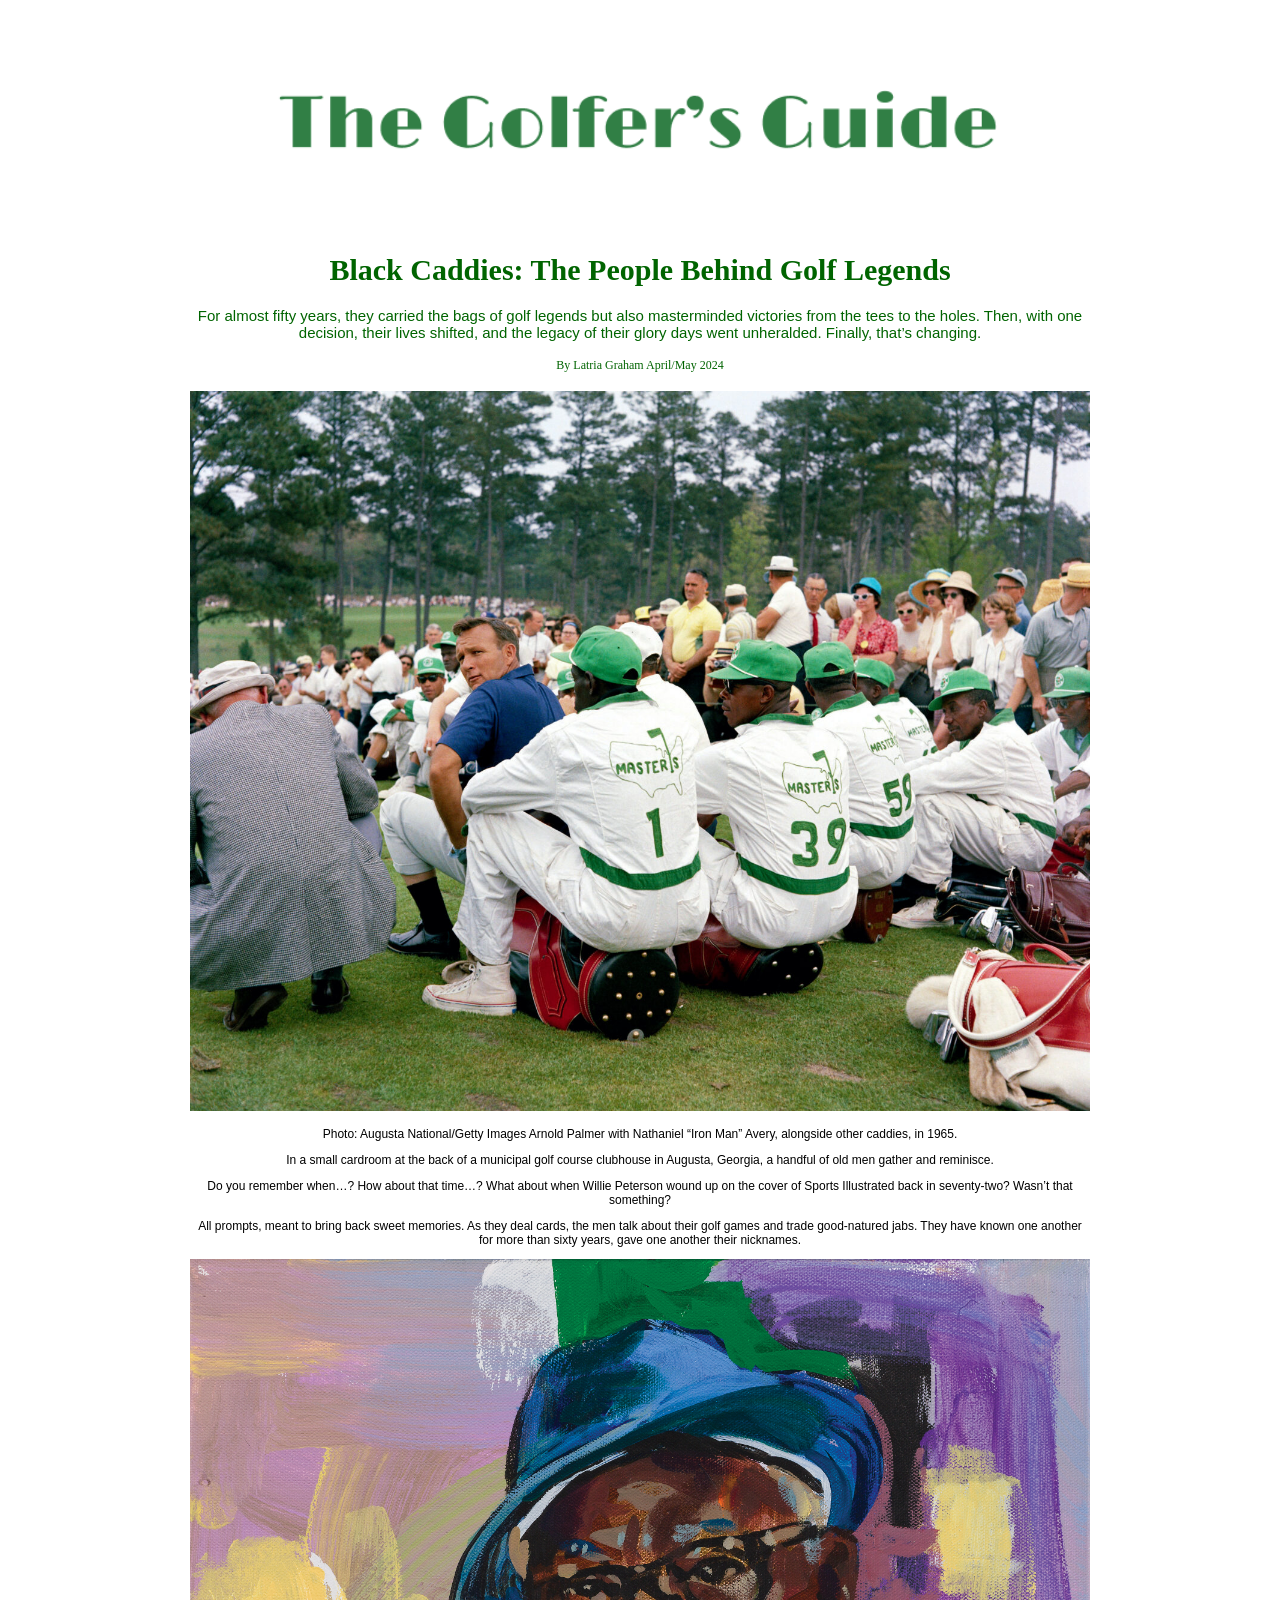
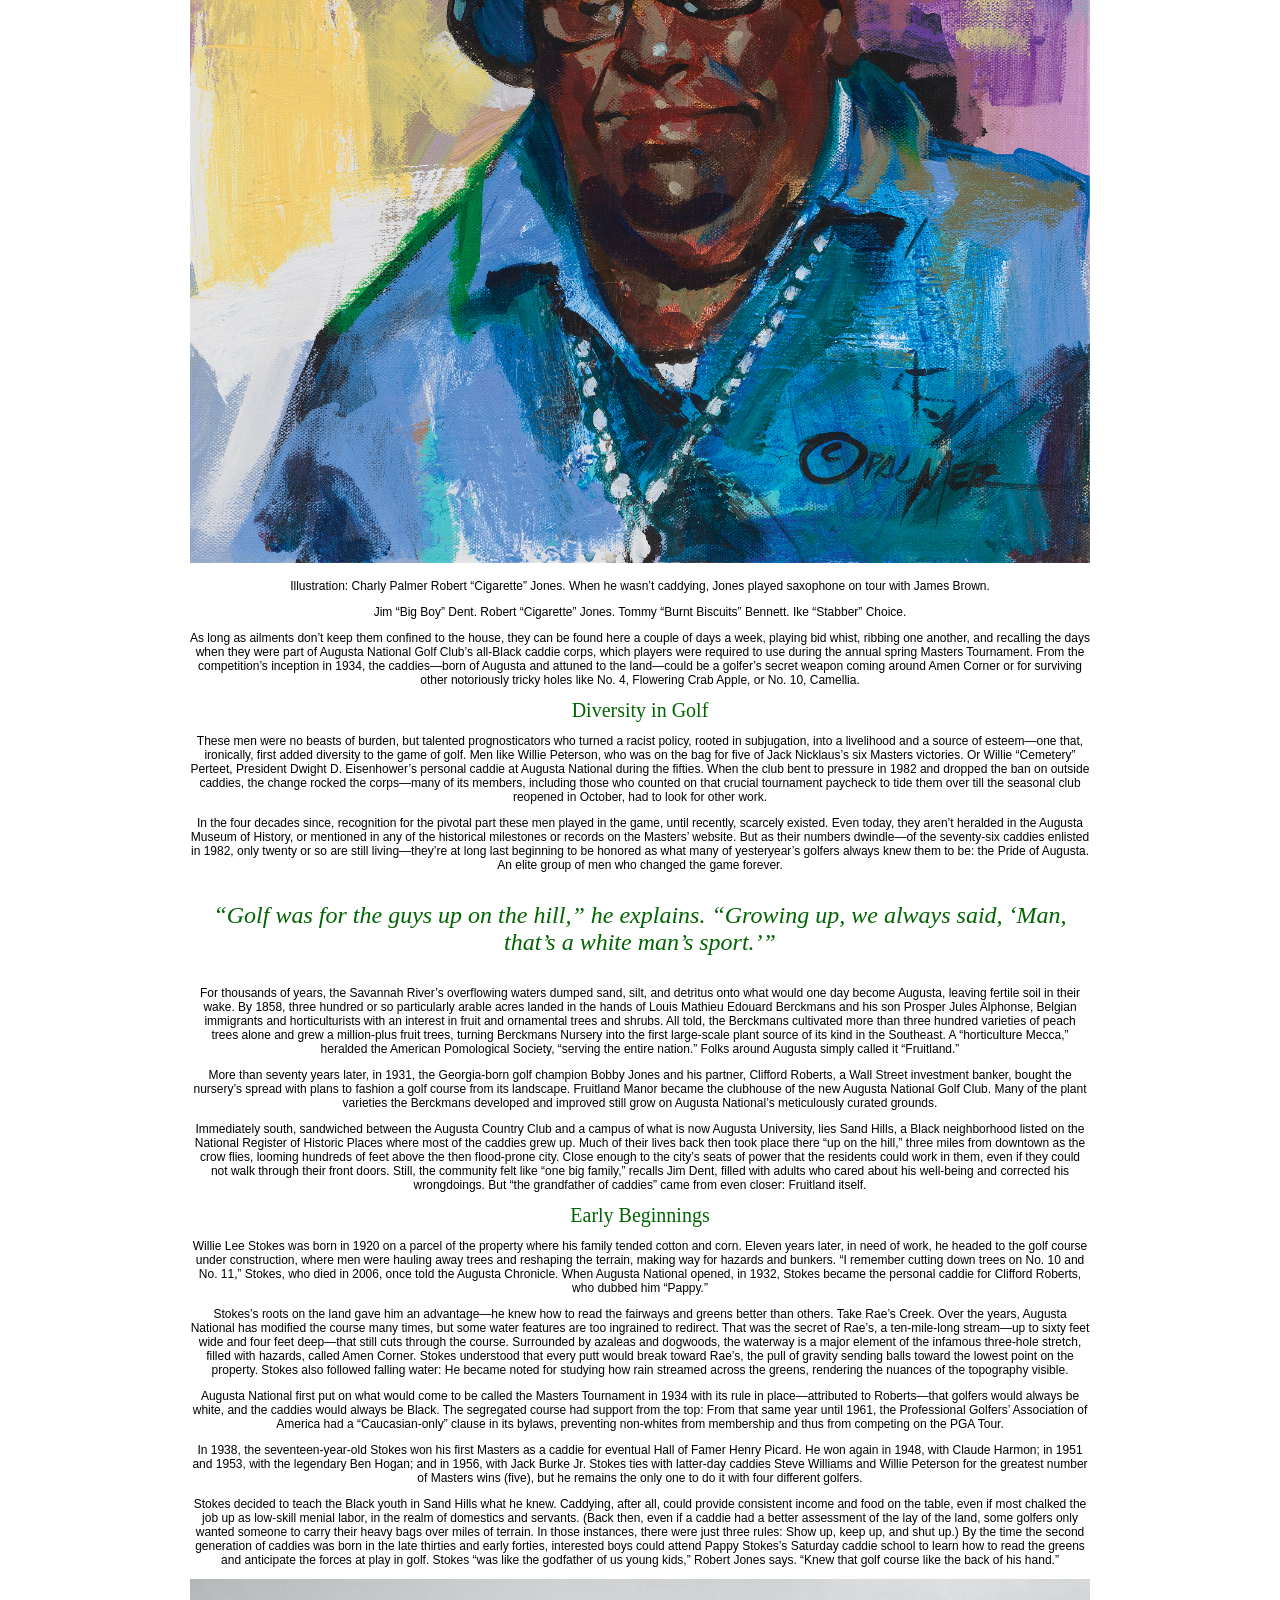
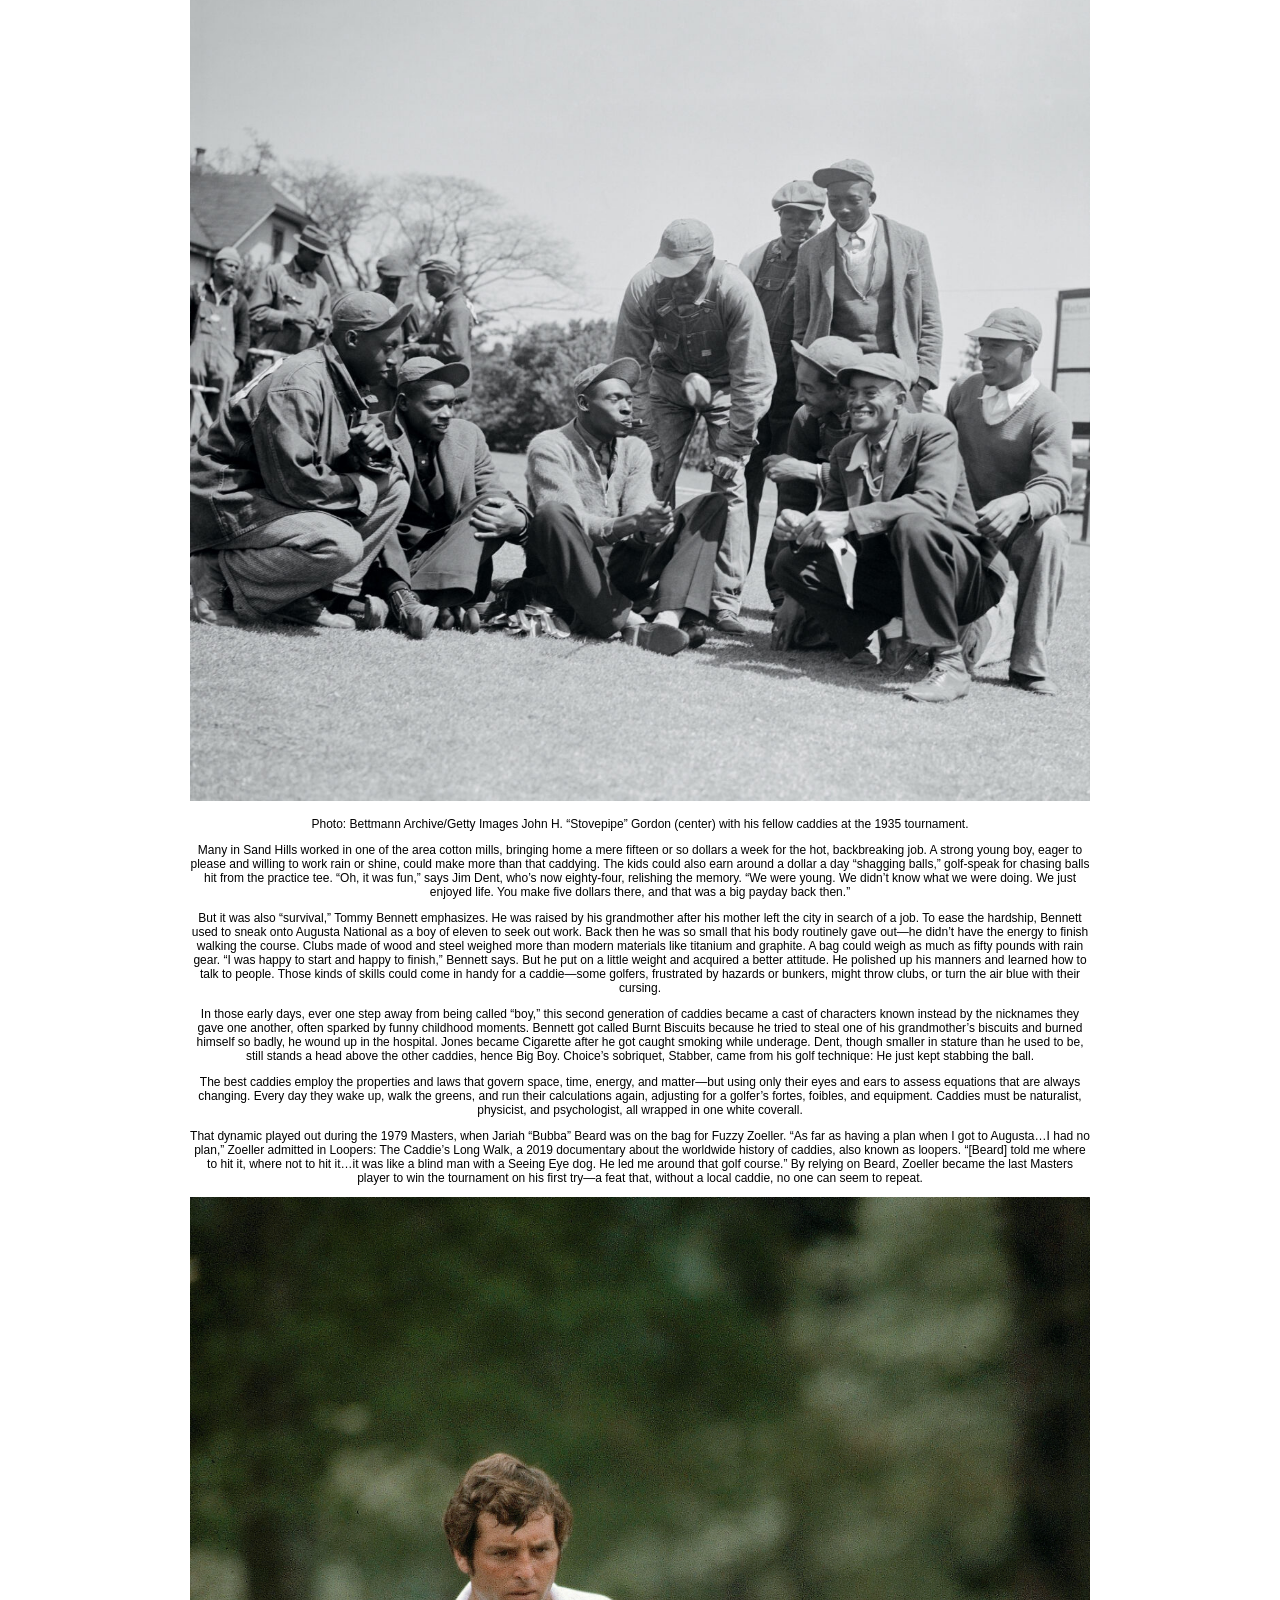
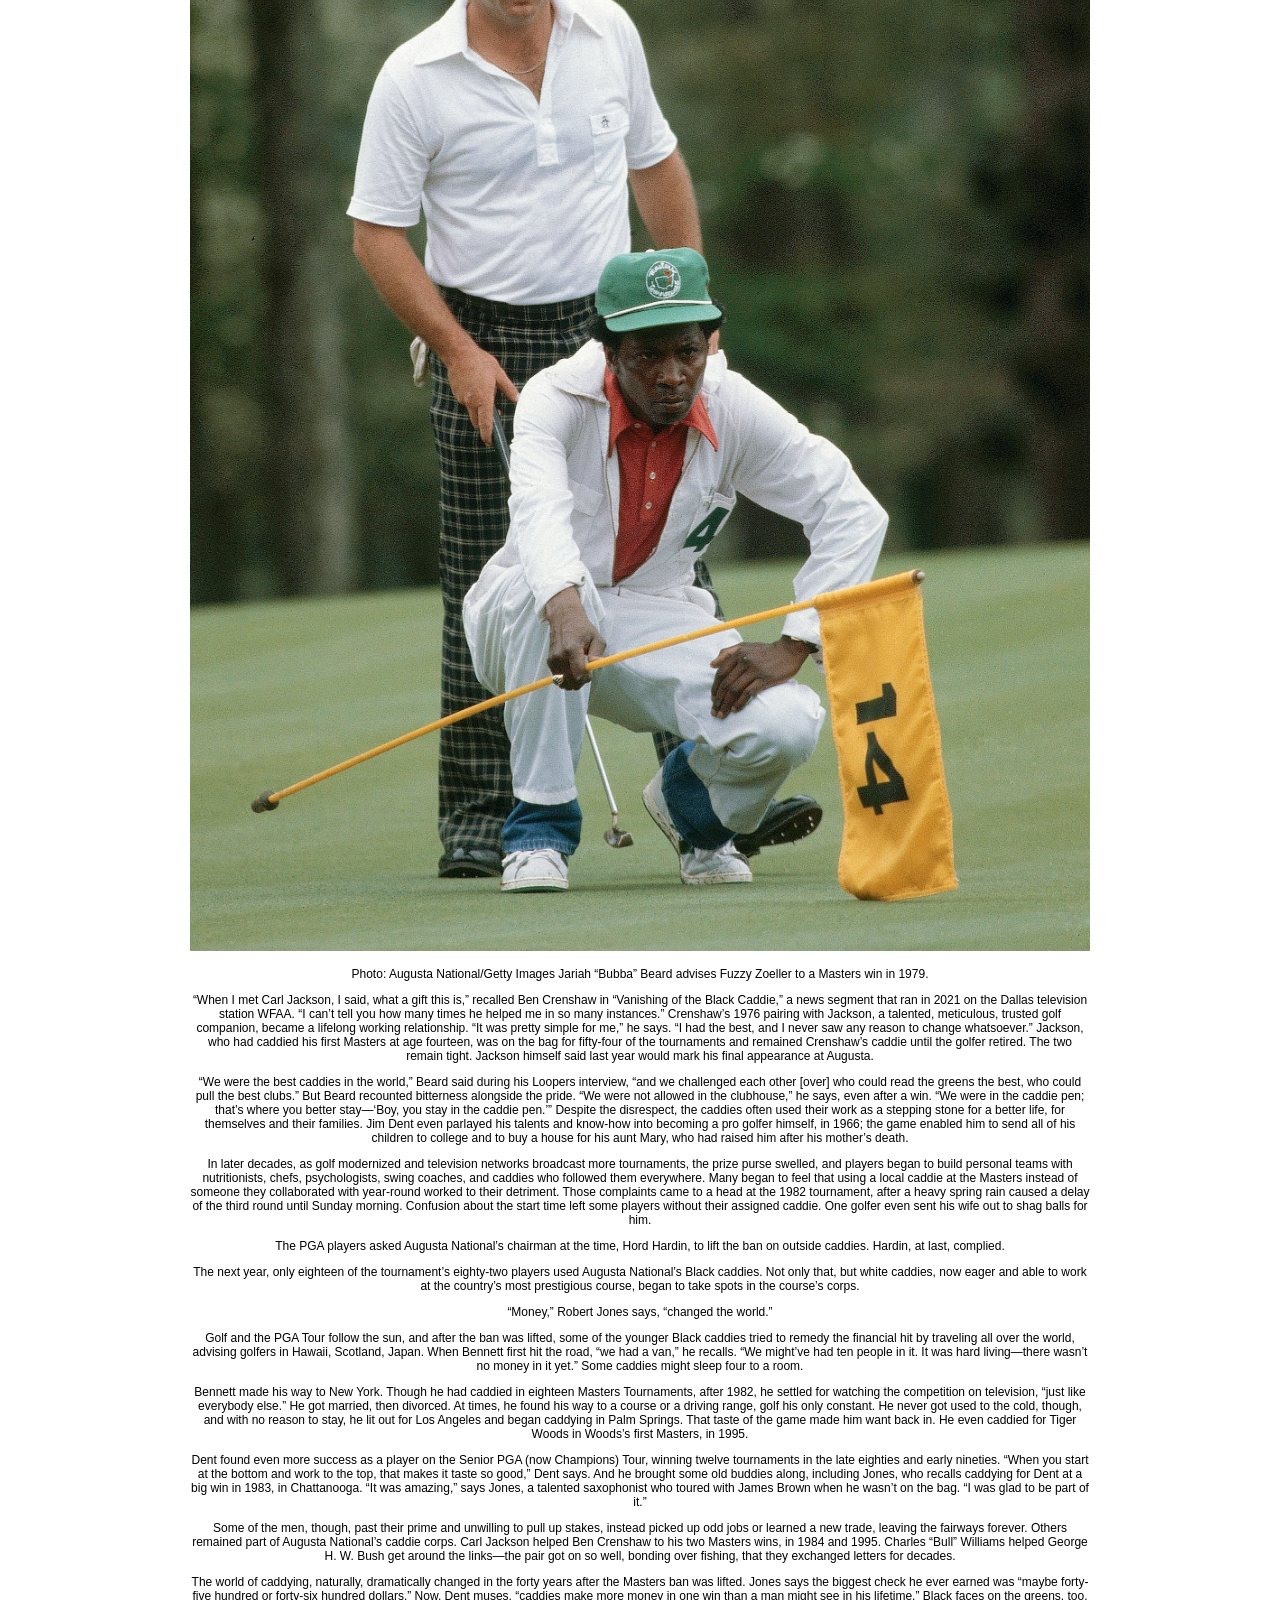
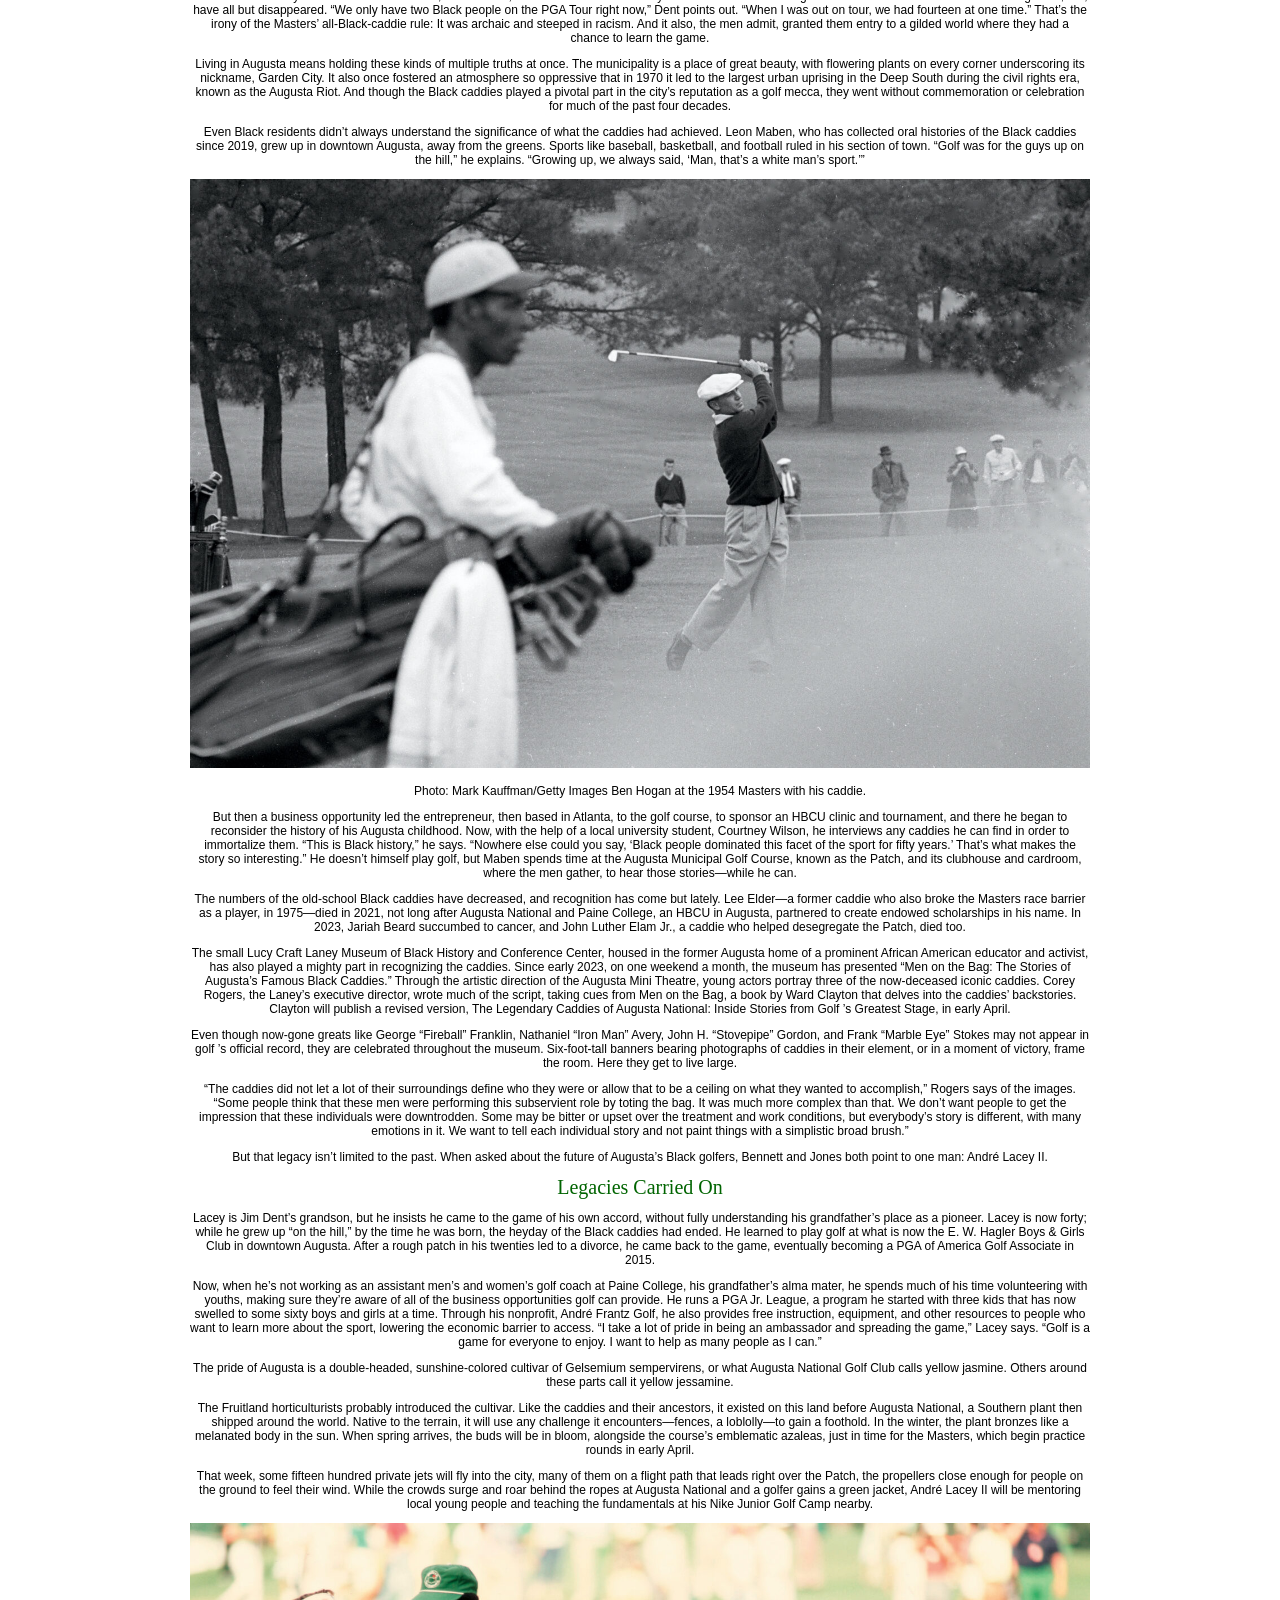
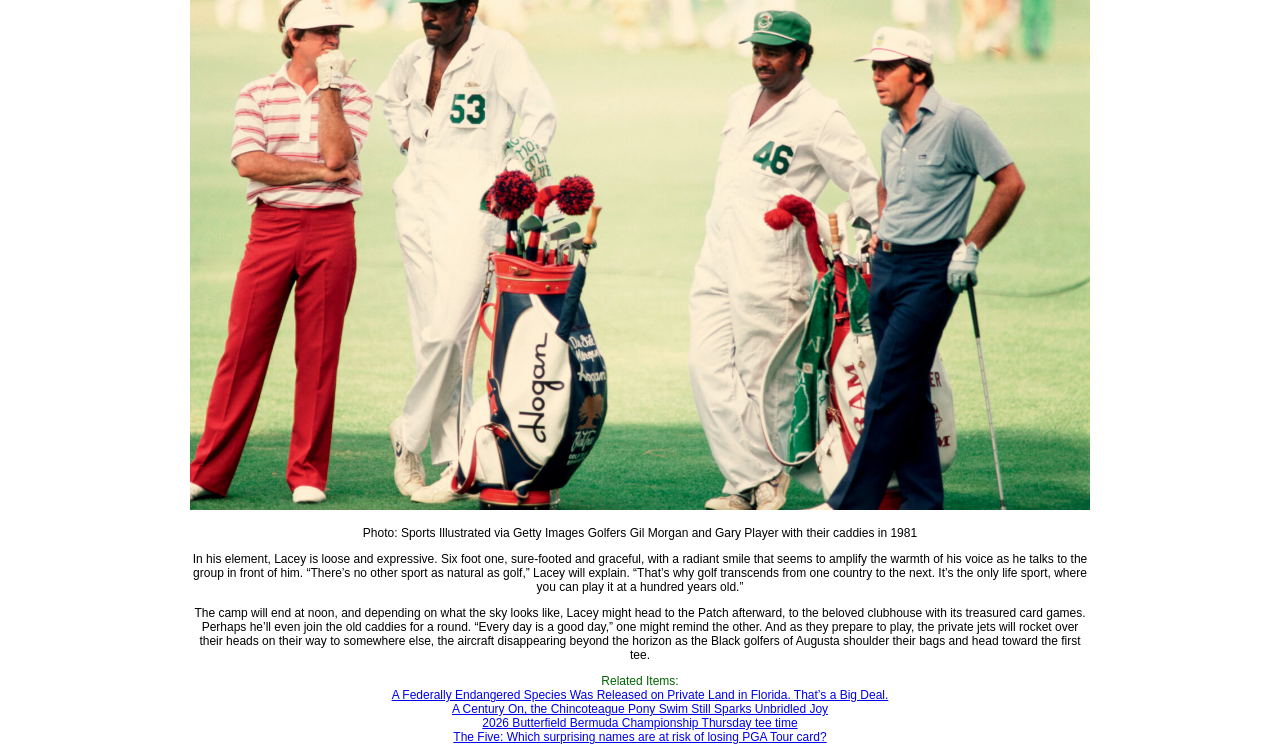
<file: midterm/index.html>
<!DOCTYPE html>
<html lang="en">
<head>
    <link rel="stylesheet" type="text/css" href="stylesheet.css">
    <title>The Golfer's Guide</title>
</head>
<body>
<div id="content">
<img src="mastheadmidterm.png" alt="mastead The Golfer's Guide dark green text"> <!--under content id so it can also be centered-->
<h1>Black Caddies: The People Behind Golf Legends</h1>

<div id="intro">
For almost fifty years, they carried the bags of golf legends but also masterminded victories from the tees to the holes. Then, with one decision, their lives shifted, and the legacy of their glory days went unheralded. Finally, that’s changing.<br><br>
</div>

<div id="byline">By Latria Graham April/May 2024</div><br>

<img src="image3.jpg" alt="caddies sitting colored photo">
<p>Photo: Augusta National/Getty Images Arnold Palmer with Nathaniel “Iron Man” Avery, alongside other caddies, in 1965.</p>

<p>In a small cardroom at the back of a municipal golf course clubhouse in Augusta, Georgia, a handful of old men gather and reminisce.</p>

<p>Do you remember when…? How about that time…? What about when Willie Peterson wound up on the cover of Sports Illustrated back in seventy-two? Wasn’t that something?</p>

<p>All prompts, meant to bring back sweet memories. As they deal cards, the men talk about their golf games and trade good-natured jabs. They have known one another for more than sixty years, gave one another their nicknames.</p>

<img src="image5.jpg" alt="Robert Cigarette Jones painting">
<p>Illustration: Charly Palmer Robert “Cigarette” Jones. When he wasn’t caddying, Jones played saxophone on tour with James Brown.</p>

<p>Jim “Big Boy” Dent. Robert “Cigarette” Jones. Tommy “Burnt Biscuits” Bennett. Ike “Stabber” Choice.</p>

<p>As long as ailments don’t keep them confined to the house, they can be found here a couple of days a week, playing bid whist, ribbing one another, and recalling the days when they were part of Augusta National Golf Club’s all-Black caddie corps, which players were required to use during the annual spring Masters Tournament. From the competition’s inception in 1934, the caddies—born of Augusta and attuned to the land—could be a golfer’s secret weapon coming around Amen Corner or for surviving other notoriously tricky holes like No. 4, Flowering Crab Apple, or No. 10, Camellia.</p>

<div class="subhead">
    Diversity in Golf
</div>

<p>These men were no beasts of burden, but talented prognosticators who turned a racist policy, rooted in subjugation, into a livelihood and a source of esteem—one that, ironically, first added diversity to the game of golf. Men like Willie Peterson, who was on the bag for five of Jack Nicklaus’s six Masters victories. Or Willie “Cemetery” Perteet, President Dwight D. Eisenhower’s personal caddie at Augusta National during the fifties. When the club bent to pressure in 1982 and dropped the ban on outside caddies, the change rocked the corps—many of its members, including those who counted on that crucial tournament paycheck to tide them over till the seasonal club reopened in October, had to look for other work.</p>

<p>In the four decades since, recognition for the pivotal part these men played in the game, until recently, scarcely existed. Even today, they aren’t heralded in the Augusta Museum of History, or mentioned in any of the historical milestones or records on the Masters’ website. But as their numbers dwindle—of the seventy-six caddies enlisted in 1982, only twenty or so are still living—they’re at long last beginning to be honored as what many of yesteryear’s golfers always knew them to be: the Pride of Augusta. An elite group of men who changed the game forever.</p>

<div id="blockquote">
    “Golf was for the guys up on the hill,” he explains. “Growing up, we always said, ‘Man, that’s a white man’s sport.’”
</div>

<p>For thousands of years, the Savannah River’s overflowing waters dumped sand, silt, and detritus onto what would one day become Augusta, leaving fertile soil in their wake. By 1858, three hundred or so particularly arable acres landed in the hands of Louis Mathieu Edouard Berckmans and his son Prosper Jules Alphonse, Belgian immigrants and horticulturists with an interest in fruit and ornamental trees and shrubs. All told, the Berckmans cultivated more than three hundred varieties of peach trees alone and grew a million-plus fruit trees, turning Berckmans Nursery into the first large-scale plant source of its kind in the Southeast. A “horticulture Mecca,” heralded the American Pomological Society, “serving the entire nation.” Folks around Augusta simply called it “Fruitland.”</p>

<p>More than seventy years later, in 1931, the Georgia-born golf champion Bobby Jones and his partner, Clifford Roberts, a Wall Street investment banker, bought the nursery’s spread with plans to fashion a golf course from its landscape. Fruitland Manor became the clubhouse of the new Augusta National Golf Club. Many of the plant varieties the Berckmans developed and improved still grow on Augusta National’s meticulously curated grounds.</p>

<p>Immediately south, sandwiched between the Augusta Country Club and a campus of what is now Augusta University, lies Sand Hills, a Black neighborhood listed on the National Register of Historic Places where most of the caddies grew up. Much of their lives back then took place there “up on the hill,” three miles from downtown as the crow flies, looming hundreds of feet above the then flood-prone city. Close enough to the city’s seats of power that the residents could work in them, even if they could not walk through their front doors. Still, the community felt like “one big family,” recalls Jim Dent, filled with adults who cared about his well-being and corrected his wrongdoings. But “the grandfather of caddies” came from even closer: Fruitland itself.</p>

<div class="subhead">
    Early Beginnings
</div>

<p>Willie Lee Stokes was born in 1920 on a parcel of the property where his family tended cotton and corn. Eleven years later, in need of work, he headed to the golf course under construction, where men were hauling away trees and reshaping the terrain, making way for hazards and bunkers. “I remember cutting down trees on No. 10 and No. 11,” Stokes, who died in 2006, once told the Augusta Chronicle. When Augusta National opened, in 1932, Stokes became the personal caddie for Clifford Roberts, who dubbed him “Pappy.”</p>

<p>Stokes’s roots on the land gave him an advantage—he knew how to read the fairways and greens better than others. Take Rae’s Creek. Over the years, Augusta National has modified the course many times, but some water features are too ingrained to redirect. That was the secret of Rae’s, a ten-mile-long stream—up to sixty feet wide and four feet deep—that still cuts through the course. Surrounded by azaleas and dogwoods, the waterway is a major element of the infamous three-hole stretch, filled with hazards, called Amen Corner. Stokes understood that every putt would break toward Rae’s, the pull of gravity sending balls toward the lowest point on the property. Stokes also followed falling water: He became noted for studying how rain streamed across the greens, rendering the nuances of the topography visible.</p>

<p>Augusta National first put on what would come to be called the Masters Tournament in 1934 with its rule in place—attributed to Roberts—that golfers would always be white, and the caddies would always be Black. The segregated course had support from the top: From that same year until 1961, the Professional Golfers’ Association of America had a “Caucasian-only” clause in its bylaws, preventing non-whites from membership and thus from competing on the PGA Tour.</p>

<p>In 1938, the seventeen-year-old Stokes won his first Masters as a caddie for eventual Hall of Famer Henry Picard. He won again in 1948, with Claude Harmon; in 1951 and 1953, with the legendary Ben Hogan; and in 1956, with Jack Burke Jr. Stokes ties with latter-day caddies Steve Williams and Willie Peterson for the greatest number of Masters wins (five), but he remains the only one to do it with four different golfers.</p>

<p>Stokes decided to teach the Black youth in Sand Hills what he knew. Caddying, after all, could provide consistent income and food on the table, even if most chalked the job up as low-skill menial labor, in the realm of domestics and servants. (Back then, even if a caddie had a better assessment of the lay of the land, some golfers only wanted someone to carry their heavy bags over miles of terrain. In those instances, there were just three rules: Show up, keep up, and shut up.) By the time the second generation of caddies was born in the late thirties and early forties, interested boys could attend Pappy Stokes’s Saturday caddie school to learn how to read the greens and anticipate the forces at play in golf. Stokes “was like the godfather of us young kids,” Robert Jones says. “Knew that golf course like the back of his hand.”</p>

<img src="image1.jpg" alt="caddies smoking on the green">
<p>Photo: Bettmann Archive/Getty Images John H. “Stovepipe” Gordon (center) with his fellow caddies at the 1935 tournament.</p>

<p>Many in Sand Hills worked in one of the area cotton mills, bringing home a mere fifteen or so dollars a week for the hot, backbreaking job. A strong young boy, eager to please and willing to work rain or shine, could make more than that caddying. The kids could also earn around a dollar a day “shagging balls,” golf-speak for chasing balls hit from the practice tee. “Oh, it was fun,” says Jim Dent, who’s now eighty-four, relishing the memory. “We were young. We didn’t know what we were doing. We just enjoyed life. You make five dollars there, and that was a big payday back then.”</p>

<p>But it was also “survival,” Tommy Bennett emphasizes. He was raised by his grandmother after his mother left the city in search of a job. To ease the hardship, Bennett used to sneak onto Augusta National as a boy of eleven to seek out work. Back then he was so small that his body routinely gave out—he didn’t have the energy to finish walking the course. Clubs made of wood and steel weighed more than modern materials like titanium and graphite. A bag could weigh as much as fifty pounds with rain gear. “I was happy to start and happy to finish,” Bennett says. But he put on a little weight and acquired a better attitude. He polished up his manners and learned how to talk to people. Those kinds of skills could come in handy for a caddie—some golfers, frustrated by hazards or bunkers, might throw clubs, or turn the air blue with their cursing.</p>

<p>In those early days, ever one step away from being called “boy,” this second generation of caddies became a cast of characters known instead by the nicknames they gave one another, often sparked by funny childhood moments. Bennett got called Burnt Biscuits because he tried to steal one of his grandmother’s biscuits and burned himself so badly, he wound up in the hospital. Jones became Cigarette after he got caught smoking while underage. Dent, though smaller in stature than he used to be, still stands a head above the other caddies, hence Big Boy. Choice’s sobriquet, Stabber, came from his golf technique: He just kept stabbing the ball.</p>

<p>The best caddies employ the properties and laws that govern space, time, energy, and matter—but using only their eyes and ears to assess equations that are always changing. Every day they wake up, walk the greens, and run their calculations again, adjusting for a golfer’s fortes, foibles, and equipment. Caddies must be naturalist, physicist, and psychologist, all wrapped in one white coverall.</p>

<p>That dynamic played out during the 1979 Masters, when Jariah “Bubba” Beard was on the bag for Fuzzy Zoeller. “As far as having a plan when I got to Augusta…I had no plan,” Zoeller admitted in Loopers: The Caddie’s Long Walk, a 2019 documentary about the worldwide history of caddies, also known as loopers. “[Beard] told me where to hit it, where not to hit it…it was like a blind man with a Seeing Eye dog. He led me around that golf course.” By relying on Beard, Zoeller became the last Masters player to win the tournament on his first try—a feat that, without a local caddie, no one can seem to repeat.</p>

<img src="image10.jpg" alt="Bubba">
<p>Photo: Augusta National/Getty Images Jariah “Bubba” Beard advises Fuzzy Zoeller to a Masters win in 1979.</p>

<p>“When I met Carl Jackson, I said, what a gift this is,” recalled Ben Crenshaw in “Vanishing of the Black Caddie,” a news segment that ran in 2021 on the Dallas television station WFAA. “I can’t tell you how many times he helped me in so many instances.” Crenshaw’s 1976 pairing with Jackson, a talented, meticulous, trusted golf companion, became a lifelong working relationship. “It was pretty simple for me,” he says. “I had the best, and I never saw any reason to change whatsoever.” Jackson, who had caddied his first Masters at age fourteen, was on the bag for fifty-four of the tournaments and remained Crenshaw’s caddie until the golfer retired. The two remain tight. Jackson himself said last year would mark his final appearance at Augusta.</p>

<p>“We were the best caddies in the world,” Beard said during his Loopers interview, “and we challenged each other [over] who could read the greens the best, who could pull the best clubs.” But Beard recounted bitterness alongside the pride. “We were not allowed in the clubhouse,” he says, even after a win. “We were in the caddie pen; that’s where you better stay—‘Boy, you stay in the caddie pen.’” Despite the disrespect, the caddies often used their work as a stepping stone for a better life, for themselves and their families. Jim Dent even parlayed his talents and know-how into becoming a pro golfer himself, in 1966; the game enabled him to send all of his children to college and to buy a house for his aunt Mary, who had raised him after his mother’s death.</p>

<p>In later decades, as golf modernized and television networks broadcast more tournaments, the prize purse swelled, and players began to build personal teams with nutritionists, chefs, psychologists, swing coaches, and caddies who followed them everywhere. Many began to feel that using a local caddie at the Masters instead of someone they collaborated with year-round worked to their detriment. Those complaints came to a head at the 1982 tournament, after a heavy spring rain caused a delay of the third round until Sunday morning. Confusion about the start time left some players without their assigned caddie. One golfer even sent his wife out to shag balls for him.</p>

<p>The PGA players asked Augusta National’s chairman at the time, Hord Hardin, to lift the ban on outside caddies. Hardin, at last, complied.</p>

<p>The next year, only eighteen of the tournament’s eighty-two players used Augusta National’s Black caddies. Not only that, but white caddies, now eager and able to work at the country’s most prestigious course, began to take spots in the course’s corps.</p>

<p>“Money,” Robert Jones says, “changed the world.”</p>

<p>Golf and the PGA Tour follow the sun, and after the ban was lifted, some of the younger Black caddies tried to remedy the financial hit by traveling all over the world, advising golfers in Hawaii, Scotland, Japan. When Bennett first hit the road, “we had a van,” he recalls. “We might’ve had ten people in it. It was hard living—there wasn’t no money in it yet.” Some caddies might sleep four to a room.</p>

<p>Bennett made his way to New York. Though he had caddied in eighteen Masters Tournaments, after 1982, he settled for watching the competition on television, “just like everybody else.” He got married, then divorced. At times, he found his way to a course or a driving range, golf his only constant. He never got used to the cold, though, and with no reason to stay, he lit out for Los Angeles and began caddying in Palm Springs. That taste of the game made him want back in. He even caddied for Tiger Woods in Woods’s first Masters, in 1995.</p>

<p>Dent found even more success as a player on the Senior PGA (now Champions) Tour, winning twelve tournaments in the late eighties and early nineties. “When you start at the bottom and work to the top, that makes it taste so good,” Dent says. And he brought some old buddies along, including Jones, who recalls caddying for Dent at a big win in 1983, in Chattanooga. “It was amazing,” says Jones, a talented saxophonist who toured with James Brown when he wasn’t on the bag. “I was glad to be part of it.”</p>

<p>Some of the men, though, past their prime and unwilling to pull up stakes, instead picked up odd jobs or learned a new trade, leaving the fairways forever. Others remained part of Augusta National’s caddie corps. Carl Jackson helped Ben Crenshaw to his two Masters wins, in 1984 and 1995. Charles “Bull” Williams helped George H. W. Bush get around the links—the pair got on so well, bonding over fishing, that they exchanged letters for decades.</p>

<p>The world of caddying, naturally, dramatically changed in the forty years after the Masters ban was lifted. Jones says the biggest check he ever earned was “maybe forty-five hundred or forty-six hundred dollars.” Now, Dent muses, “caddies make more money in one win than a man might see in his lifetime.” Black faces on the greens, too, have all but disappeared. “We only have two Black people on the PGA Tour right now,” Dent points out. “When I was out on tour, we had fourteen at one time.” That’s the irony of the Masters’ all-Black-caddie rule: It was archaic and steeped in racism. And it also, the men admit, granted them entry to a gilded world where they had a chance to learn the game.</p>

<p>Living in Augusta means holding these kinds of multiple truths at once. The municipality is a place of great beauty, with flowering plants on every corner underscoring its nickname, Garden City. It also once fostered an atmosphere so oppressive that in 1970 it led to the largest urban uprising in the Deep South during the civil rights era, known as the Augusta Riot. And though the Black caddies played a pivotal part in the city’s reputation as a golf mecca, they went without commemoration or celebration for much of the past four decades.</p>

<p>Even Black residents didn’t always understand the significance of what the caddies had achieved. Leon Maben, who has collected oral histories of the Black caddies since 2019, grew up in downtown Augusta, away from the greens. Sports like baseball, basketball, and football ruled in his section of town. “Golf was for the guys up on the hill,” he explains. “Growing up, we always said, ‘Man, that’s a white man’s sport.’”</p>

<img src="image2.jpg" alt="caddy and golfer">
<p>Photo: Mark Kauffman/Getty Images Ben Hogan at the 1954 Masters with his caddie.</p>

<p>But then a business opportunity led the entrepreneur, then based in Atlanta, to the golf course, to sponsor an HBCU clinic and tournament, and there he began to reconsider the history of his Augusta childhood. Now, with the help of a local university student, Courtney Wilson, he interviews any caddies he can find in order to immortalize them. “This is Black history,” he says. “Nowhere else could you say, ‘Black people dominated this facet of the sport for fifty years.’ That’s what makes the story so interesting.” He doesn’t himself play golf, but Maben spends time at the Augusta Municipal Golf Course, known as the Patch, and its clubhouse and cardroom, where the men gather, to hear those stories—while he can.</p>

<p>The numbers of the old-school Black caddies have decreased, and recognition has come but lately. Lee Elder—a former caddie who also broke the Masters race barrier as a player, in 1975—died in 2021, not long after Augusta National and Paine College, an HBCU in Augusta, partnered to create endowed scholarships in his name. In 2023, Jariah Beard succumbed to cancer, and John Luther Elam Jr., a caddie who helped desegregate the Patch, died too.</p>

<p>The small Lucy Craft Laney Museum of Black History and Conference Center, housed in the former Augusta home of a prominent African American educator and activist, has also played a mighty part in recognizing the caddies. Since early 2023, on one weekend a month, the museum has presented “Men on the Bag: The Stories of Augusta’s Famous Black Caddies.” Through the artistic direction of the Augusta Mini Theatre, young actors portray three of the now-deceased iconic caddies. Corey Rogers, the Laney’s executive director, wrote much of the script, taking cues from Men on the Bag, a book by Ward Clayton that delves into the caddies’ backstories. Clayton will publish a revised version, The Legendary Caddies of Augusta National: Inside Stories from Golf ’s Greatest Stage, in early April.</p>

<p>Even though now-gone greats like George “Fireball” Franklin, Nathaniel “Iron Man” Avery, John H. “Stovepipe” Gordon, and Frank “Marble Eye” Stokes may not appear in golf ’s official record, they are celebrated throughout the museum. Six-foot-tall banners bearing photographs of caddies in their element, or in a moment of victory, frame the room. Here they get to live large.</p>

<p>“The caddies did not let a lot of their surroundings define who they were or allow that to be a ceiling on what they wanted to accomplish,” Rogers says of the images. “Some people think that these men were performing this subservient role by toting the bag. It was much more complex than that. We don’t want people to get the impression that these individuals were downtrodden. Some may be bitter or upset over the treatment and work conditions, but everybody’s story is different, with many emotions in it. We want to tell each individual story and not paint things with a simplistic broad brush.”</p>

<p>But that legacy isn’t limited to the past. When asked about the future of Augusta’s Black golfers, Bennett and Jones both point to one man: André Lacey II.</p>

<div class="subhead">
    Legacies Carried On
</div>

<p>Lacey is Jim Dent’s grandson, but he insists he came to the game of his own accord, without fully understanding his grandfather’s place as a pioneer. Lacey is now forty; while he grew up “on the hill,” by the time he was born, the heyday of the Black caddies had ended. He learned to play golf at what is now the E. W. Hagler Boys & Girls Club in downtown Augusta. After a rough patch in his twenties led to a divorce, he came back to the game, eventually becoming a PGA of America Golf Associate in 2015.</p>


<p>Now, when he’s not working as an assistant men’s and women’s golf coach at Paine College, his grandfather’s alma mater, he spends much of his time volunteering with youths, making sure they’re aware of all of the business opportunities golf can provide. He runs a PGA Jr. League, a program he started with three kids that has now swelled to some sixty boys and girls at a time. Through his nonprofit, André Frantz Golf, he also provides free instruction, equipment, and other resources to people who want to learn more about the sport, lowering the economic barrier to access. “I take a lot of pride in being an ambassador and spreading the game,” Lacey says. “Golf is a game for everyone to enjoy. I want to help as many people as I can.”</p>

<p>The pride of Augusta is a double-headed, sunshine-colored cultivar of Gelsemium sempervirens, or what Augusta National Golf Club calls yellow jasmine. Others around these parts call it yellow jessamine.</p>

<p>The Fruitland horticulturists probably introduced the cultivar. Like the caddies and their ancestors, it existed on this land before Augusta National, a Southern plant then shipped around the world. Native to the terrain, it will use any challenge it encounters—fences, a loblolly—to gain a foothold. In the winter, the plant bronzes like a melanated body in the sun. When spring arrives, the buds will be in bloom, alongside the course’s emblematic azaleas, just in time for the Masters, which begin practice rounds in early April.</p>

<p>That week, some fifteen hundred private jets will fly into the city, many of them on a flight path that leads right over the Patch, the propellers close enough for people on the ground to feel their wind. While the crowds surge and roar behind the ropes at Augusta National and a golfer gains a green jacket, André Lacey II will be mentoring local young people and teaching the fundamentals at his Nike Junior Golf Camp nearby.</p>

<img src="image9.jpg" alt="two caddies and two golfers">
<p>Photo: Sports Illustrated via Getty Images Golfers Gil Morgan and Gary Player with their caddies in 1981</p>

<p>In his element, Lacey is loose and expressive. Six foot one, sure-footed and graceful, with a radiant smile that seems to amplify the warmth of his voice as he talks to the group in front of him. “There’s no other sport as natural as golf,” Lacey will explain. “That’s why golf transcends from one country to the next. It’s the only life sport, where you can play it at a hundred years old.”</p>

<p>The camp will end at noon, and depending on what the sky looks like, Lacey might head to the Patch afterward, to the beloved clubhouse with its treasured card games. Perhaps he’ll even join the old caddies for a round. “Every day is a good day,” one might remind the other. And as they prepare to play, the private jets will rocket over their heads on their way to somewhere else, the aircraft disappearing beyond the horizon as the Black golfers of Augusta shoulder their bags and head toward the first tee.</p>

<div id="related-items">
    Related Items:<br>
    <a href="https://gardenandgun.com/a-federally-endangered-species-was-released-on-private-land-in-florida-thats-a-big-deal" target="_blank" rel="noopener noreferrer">A Federally Endangered Species Was Released on Private Land in Florida. That’s a Big Deal.</a><br>
    <a href="https://gardenandgun.com/a-century-on-the-chincoteague-pony-swim-still-sparks-unbridled-joy" target="_blank" rel="noopener noreferrer">A Century On, the Chincoteague Pony Swim Still Sparks Unbridled Joy</a><br>
    <a href="https://golf.com/news/2026-butterfield-bermuda-championship-thursday-tee-times/" target="_blank" rel="noopener noreferrer">2026 Butterfield Bermuda Championship Thursday tee time</a><br>
    <a href="https://www.pgatour.com/article/news/needtoknow/2026/10/21/top-five-things-to-know-butterfield-bermuda-championship-port-royal-golf-course-storylines-corey-conners-ben-james" target="_blank" rel="noopener noreferrer">The Five: Which surprising names are at risk of losing PGA Tour card?</a>
</div>

</div>
</body>
</html>
</file>
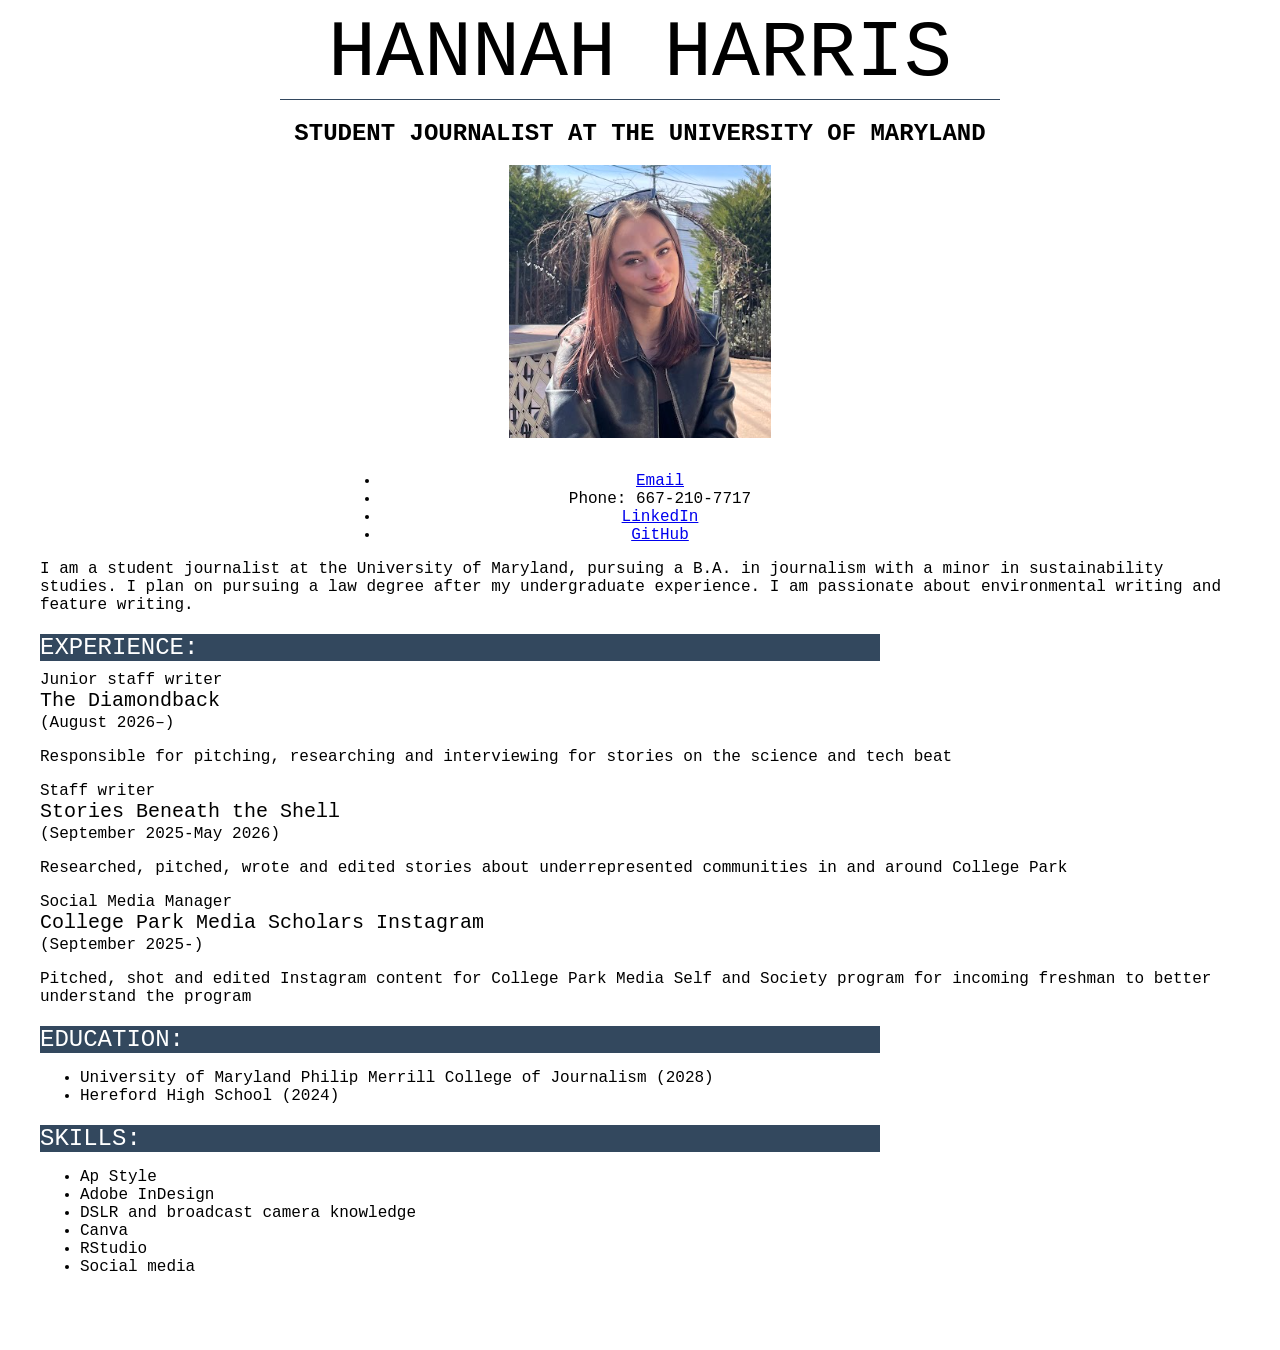
<file: resume/index.html>
<!DOCTYPE html>
<html lang="en">
<head>
  <link rel="stylesheet" href="style.css">
    <title>Hannah Harris Resume</title>

</head>

<body>
  <div id="container">
<!--I built this myself-->
<div id="name">Hannah Harris</div>
<div id="title">Student Journalist at the University of Maryland</div><br>

<img src="hannah-harris-resume-pic.png" alt="Hannah Harris portrait photo" class="center-image"><br>

<div class="menu">
<ul>
<li><a href="mailto:hharris6@terpmail.umd.edu">Email</a></li>
<li>Phone: 667-210-7717</li>
<li><a href= "https://www.linkedin.com/in/hannah-harris-71b0b6330/">LinkedIn</a></li>
<li><a href="https://github.com/hharris6/hharris-jour352">GitHub</a></li>
</ul>
</div>

<div class="description">
<p>I am a student journalist at the University of Maryland, pursuing a B.A. in journalism with a minor in sustainability studies. I plan on pursuing a law degree after my undergraduate experience. I am passionate about environmental writing and feature writing.</p>


<div class="sectionheader">Experience:</div>
<div id="jobtitle">Junior staff writer</div>
<div class="organisation">The Diamondback </div>
<div class="date">(August 2026–)</div>
<p>Responsible for pitching, researching and interviewing for stories on the science and tech beat</p> 
<div id="jobtitle">Staff writer</div>
<div class="organisation">Stories Beneath the Shell</div>
<div class="date">(September 2025-May 2026)</div>
<p>Researched, pitched, wrote and edited stories about underrepresented communities in and around College Park</p>
<div id="jobtitle">Social Media Manager</div>
<div class="organisation">College Park Media Scholars Instagram </div>
<div class="date">(September 2025-)</div>
<p>Pitched, shot and edited Instagram content for College Park Media Self and Society program for incoming freshman to better understand the program</p>
</div>
<div class="sectionheader">Education:</div>

<div id="degrees">
<ul>
    <li>University of Maryland Philip Merrill College of Journalism (2028)</li>
    <li>Hereford High School (2024)</li>
</ul>
</div>

<div class="sectionheader">Skills:</div>
<div id="do">
<ul>
    <li>Ap Style</li>
    <li>Adobe InDesign</li>
    <li>DSLR  and broadcast camera knowledge</li>
    <li>Canva</li>
    <li>RStudio</li>
    <li>Social media</li>
</ul>
</div>
</div>
</body>

</html>
</file>
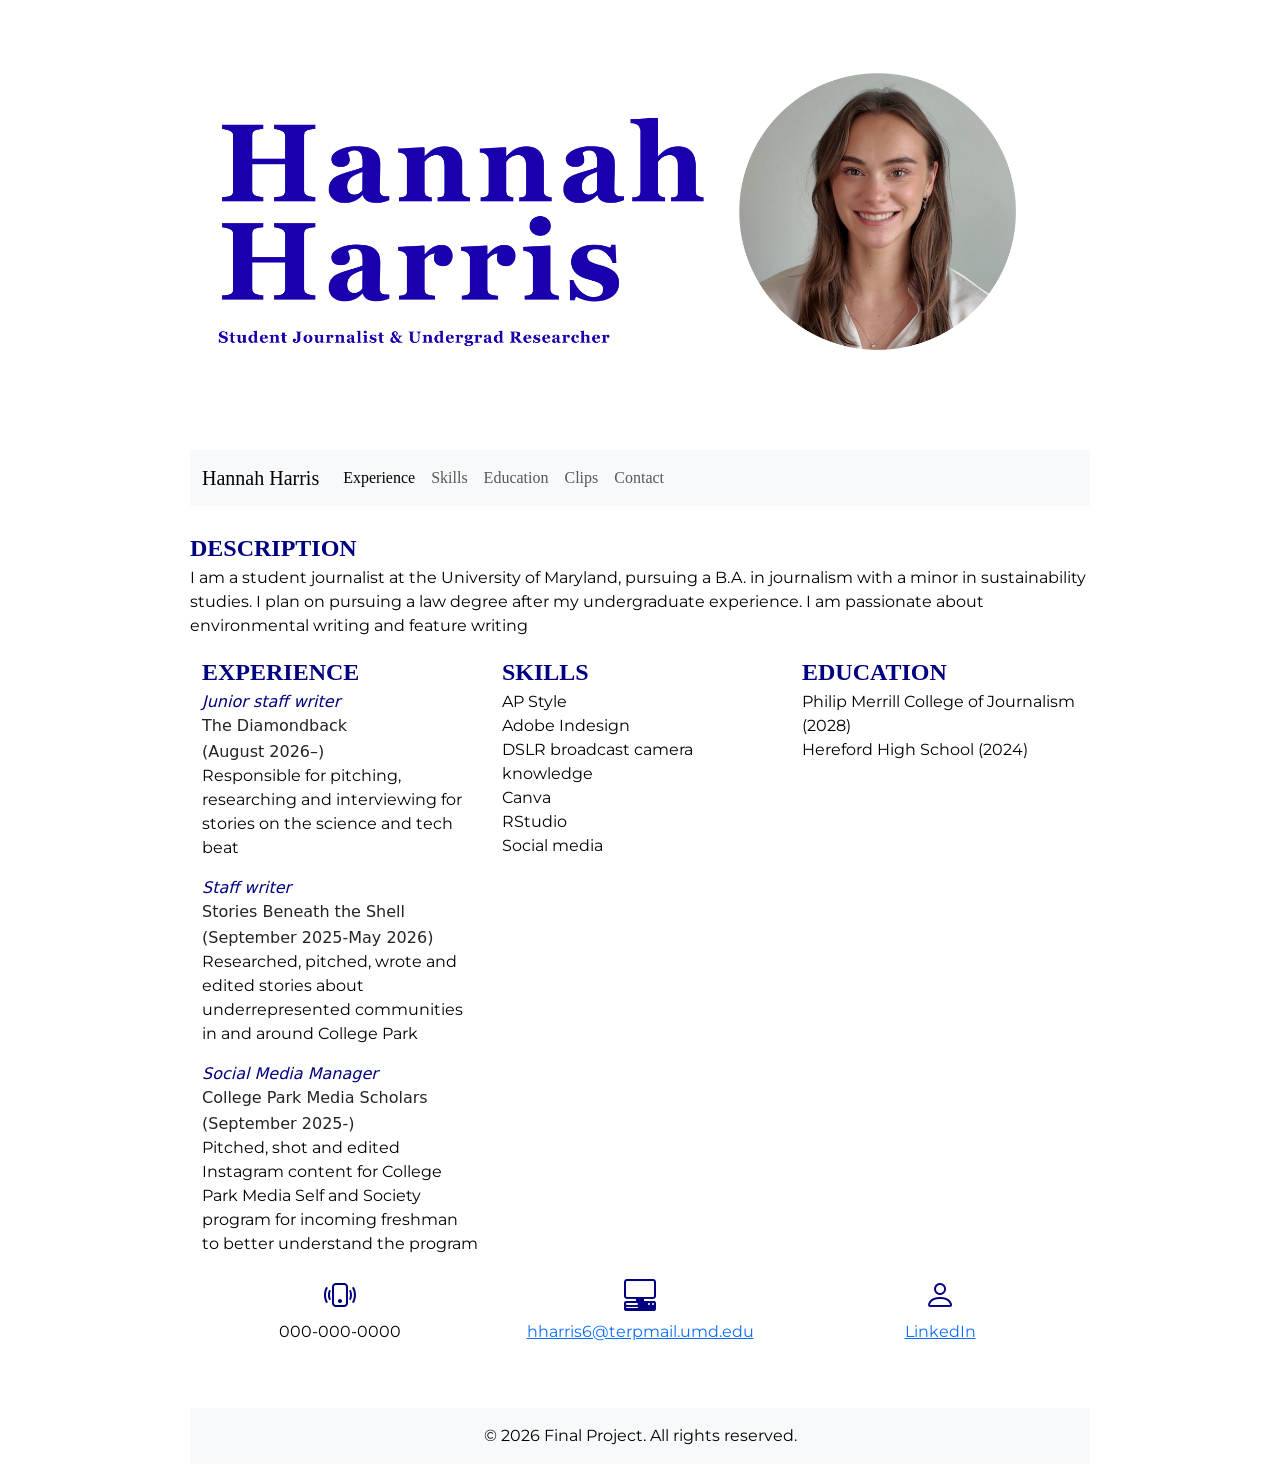
<file: resume/final/index.html>
<!DOCTYPE html>
<html lang="en">
<head>
    <!-- Bootstrap -->
  <link href="https://cdn.jsdelivr.net/npm/bootstrap@5.3.3/dist/css/bootstrap.min.css" rel="stylesheet">
  <link rel="stylesheet" href="stylesheet.css">
   <script src="https://cdn.jsdelivr.net/npm/bootstrap@5.3.3/dist/js/bootstrap.bundle.min.js"></script>
   <link rel="stylesheet" href="https://cdn.jsdelivr.net/npm/bootstrap-icons@1.11.3/font/bootstrap-icons.min.css">
   <!--Google font-->
   <link rel="preconnect" href="https://fonts.googleapis.com">
    <link rel="preconnect" href="https://fonts.gstatic.com" crossorigin>
    <link href="https://fonts.googleapis.com/css2?family=DM+Serif+Display:ital@0;1&family=Montserrat:ital,wght@0,100..900;1,100..900&family=Special+Elite&display=swap" rel="stylesheet">
</head>
<body>
    <title>Hannah Harris Final Resume</title>

<div id="content">
<img src="2ResumeProjectFinalBanner.png" alt="Hannah Harris masthead yellow and red with profile photo">

     <!-- Navbar start-->
 <nav class="navbar navbar-expand-lg bg-body-tertiary">
   <div class="container-fluid">
     <a class="navbar-brand" href="#">Hannah Harris</a>
     <button class="navbar-toggler" type="button" data-bs-toggle="collapse" data-bs-target="#navbarSupportedContent" aria-controls="navbarSupportedContent" aria-expanded="false" aria-label="Toggle navigation">
       <span class="navbar-toggler-icon"></span>
     </button>
     <div class="collapse navbar-collapse" id="navbarSupportedContent">
       <ul class="navbar-nav me-auto mb-2 mb-lg-0">
         <li class="nav-item">
           <a class="nav-link active" aria-current="page" href="#">Experience</a>
         </li>
         <li class="nav-item">
           <a class="nav-link" href="#">Skills</a>
         </li>
         <li class="nav-item">
           <a class="nav-link" href="#">Education</a>
         </li>
           </a>
           <li class="nav-item">
           <a class="nav-link" href="#">Clips</a>
         </li>
           </a>
           <li class="nav-item">
           <a class="nav-link" href="#">Contact</a>
         </li>
           </a>
     </div>
   </div>
 </nav>
 <br>
 <!-- Navbar end-->


<div class="sectionheader">Description</div>
<p>I am a student journalist at the University of Maryland, pursuing a B.A. in journalism with a minor in sustainability studies. I plan on pursuing a law degree after my undergraduate experience. I am passionate about environmental writing and feature writing</p>

<!--grid start-->

 <div class="container">
	<div class="row">

		<div class="col-md-4">
			<div class="sectionheader">Experience</div><!--COLUMN 1-->
		    <div class="jobtitle">Junior staff writer</div>
    <div class="organisation">The Diamondback </div>
    <div class="date">(August 2026–)</div>
        <p>Responsible for pitching, researching and interviewing for stories on the science and tech beat</p> 

<div class="jobtitle">Staff writer</div>
    <div class="organisation">Stories Beneath the Shell</div>
    <div class="date">(September 2025-May 2026)</div>
        <p>Researched, pitched, wrote and edited stories about underrepresented communities in and around College Park</p>

<div class="jobtitle">Social Media Manager</div>
    <div class="organisation">College Park Media Scholars</div>
    <div class="date">(September 2025-)</div>
        <p>Pitched, shot and edited Instagram content for College Park Media Self and Society program for incoming freshman to better understand the program</p>
</div>

		
<div class="col-md-4">
	<div class="sectionheader">Skills</div> <!--COLUMN 2-->
		<p>AP Style<br>Adobe Indesign<br>DSLR broadcast camera knowledge<br>Canva<br>RStudio<br>Social media<br></p>
	</div>

<div class="col-md-4">
	<div class="sectionheader">Education</div><!--COLUMN 3-->
	    <p>Philip Merrill College of Journalism (2028)<br>Hereford High School (2024)</p>
		</div>
	</div>
</div>

<!--Grid end-->

<!--FOOTER-->
<div class="container text-center">
  <div class="row">
    <div class="col">
      <i class="bi bi-phone-vibrate"></i>
      <p>000-000-0000</p>
    
    </div>
    <div class="col">
      <i class="bi bi-pc-display-horizontal"></i>
      <p><a href="mailto:hharris6@terpmail.umd.edu">hharris6@terpmail.umd.edu</a></p>
    </div>
    <div class="col">
        <i class="bi bi-person"></i>
        <p><a href= "https://www.linkedin.com/in/hannah-harris-71b0b6330/">LinkedIn</a></p>
     
    </div>
  </div>
</div>

<!--footer-->
<footer class="bg-light text-center text-muted py-3 mt-5">
  <div class="container">
    <p class="mb-0">&copy; 2026 Final Project. All rights reserved.</p>
  </div>
</footer>

</div>
</div>
</body>
</html>
</file>
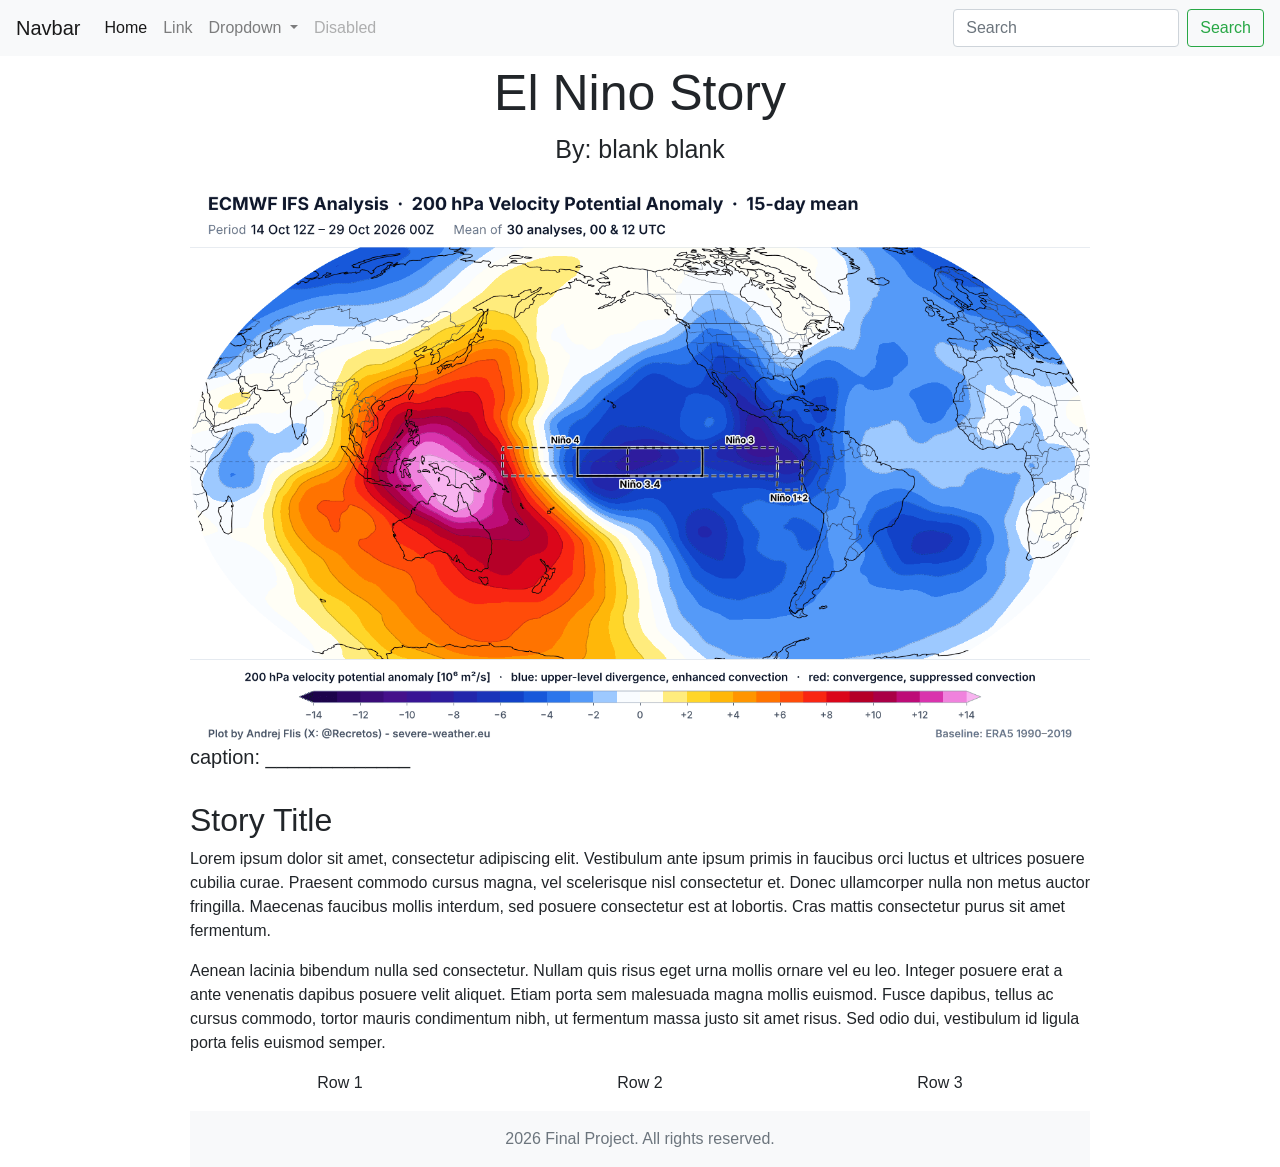
<file: html-frame.html>
<!DOCTYPE html>
<html>
<head>
<title>Final Project Frame</title>

<!--calling bootstrap-->
<meta charset="UTF-8">
<meta name="viewport" content="width=device-width, initial-scale=1, shrink-to-fit=no">

<!-- bootstrap 4 css -->
<link rel="stylesheet" href="https://cdn.jsdelivr.net/npm/bootstrap@4.6.2/dist/css/bootstrap.min.css">

<!--calling css stylesheet-->
<link rel ="stylesheet" href="frame-style.css">

</head>
<body>
<!--BOOTSTRAP navbar-->
<nav class="navbar navbar-expand-lg navbar-light bg-light">
  <a class="navbar-brand" href="#">Navbar</a>
  <button class="navbar-toggler" type="button" data-toggle="collapse" data-target="#navbarSupportedContent" aria-controls="navbarSupportedContent" aria-expanded="false" aria-label="Toggle navigation">
    <span class="navbar-toggler-icon"></span>
  </button>

  <div class="collapse navbar-collapse" id="navbarSupportedContent">
    <ul class="navbar-nav mr-auto">
      <li class="nav-item active">
        <a class="nav-link" href="#">Home <span class="sr-only">(current)</span></a>
      </li>
      <li class="nav-item">
        <a class="nav-link" href="#">Link</a>
      </li>
      <li class="nav-item dropdown">
        <a class="nav-link dropdown-toggle" href="#" id="navbarDropdown" role="button" data-toggle="dropdown" aria-haspopup="true" aria-expanded="false">
          Dropdown
        </a>
        <div class="dropdown-menu" aria-labelledby="navbarDropdown">
          <a class="dropdown-item" href="#">Action</a>
          <a class="dropdown-item" href="#">Another action</a>
          <div class="dropdown-divider"></div>
          <a class="dropdown-item" href="#">Something else here</a>
        </div>
      </li>
      <li class="nav-item">
        <a class="nav-link disabled" href="#">Disabled</a>
      </li>
    </ul>
    <form class="form-inline my-2 my-lg-0">
      <input class="form-control mr-sm-2" type="search" placeholder="Search" aria-label="Search">
      <button class="btn btn-outline-success my-2 my-sm-0" type="submit">Search</button>
    </form>
  </div>
</nav>

<div id="headline"> El Nino Story</div>
<div id="byline">By: blank blank</div>

<div id="content">
<img src="el-nino.png" alt="el nino map">
<h5>caption: _____________ </h5><br>

<h2>Story Title</h2> <!--claude generated gibberish-->
<p>Lorem ipsum dolor sit amet, consectetur adipiscing elit. Vestibulum ante ipsum primis in faucibus orci luctus et ultrices posuere cubilia curae. Praesent commodo cursus magna, vel scelerisque nisl consectetur et. Donec ullamcorper nulla non metus auctor fringilla. Maecenas faucibus mollis interdum, sed posuere consectetur est at lobortis. Cras mattis consectetur purus sit amet fermentum.</p>

<p>Aenean lacinia bibendum nulla sed consectetur. Nullam quis risus eget urna mollis ornare vel eu leo. Integer posuere erat a ante venenatis dapibus posuere velit aliquet. Etiam porta sem malesuada magna mollis euismod. Fusce dapibus, tellus ac cursus commodo, tortor mauris condimentum nibh, ut fermentum massa justo sit amet risus. Sed odio dui, vestibulum id ligula porta felis euismod semper.</p>

<div class="container text-center">
  <div class="row">
    <div class="col">
      <p>Row 1</p>
    
    </div>
    <div class="col">
      <p>Row 2</p>
    </div>
    <div class="col">
        <p>Row 3</p>

    </div>
  </div>
</div>

<!--footer-->
<footer class="bg-light text-center text-muted py-3">
  <div class="container-fluid">
    <p class="mb-0">2026 Final Project. All rights reserved.</p>
  </div>
</footer>





</div>
</body>
</html>
</file>
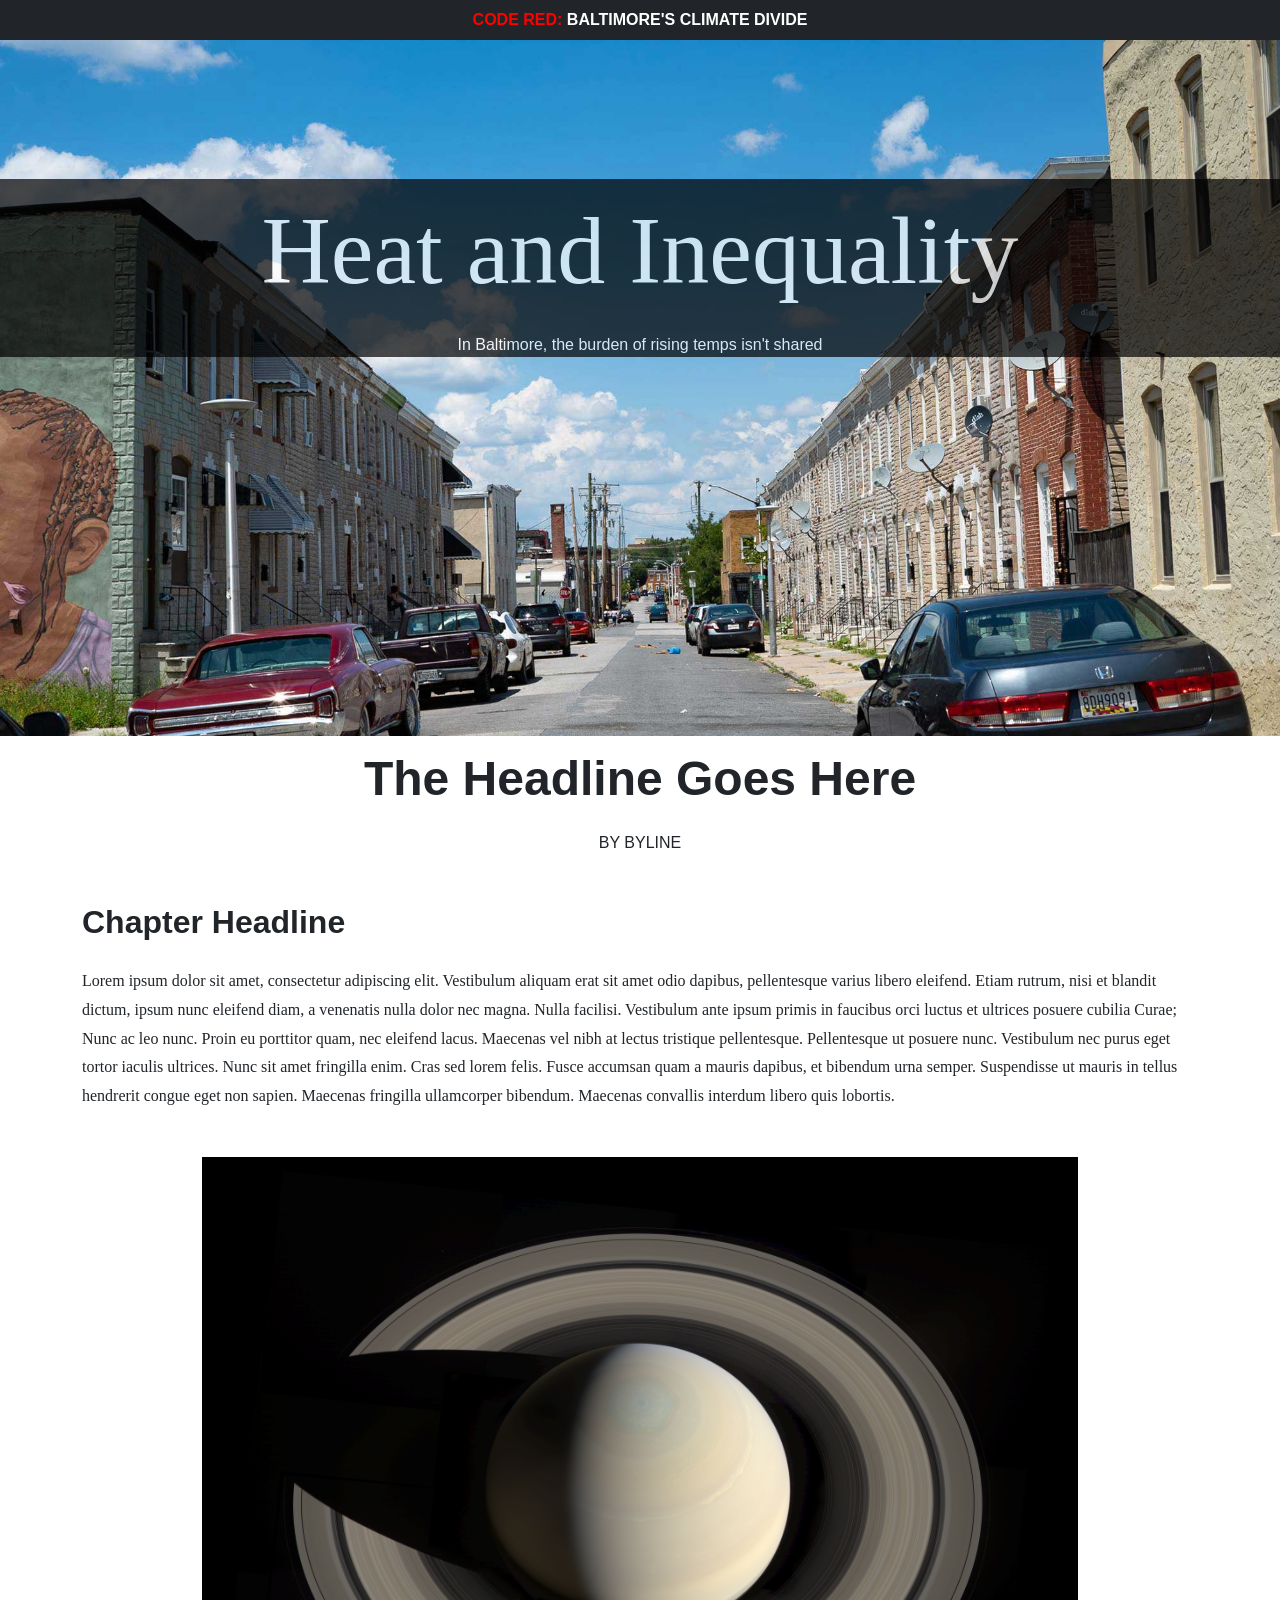
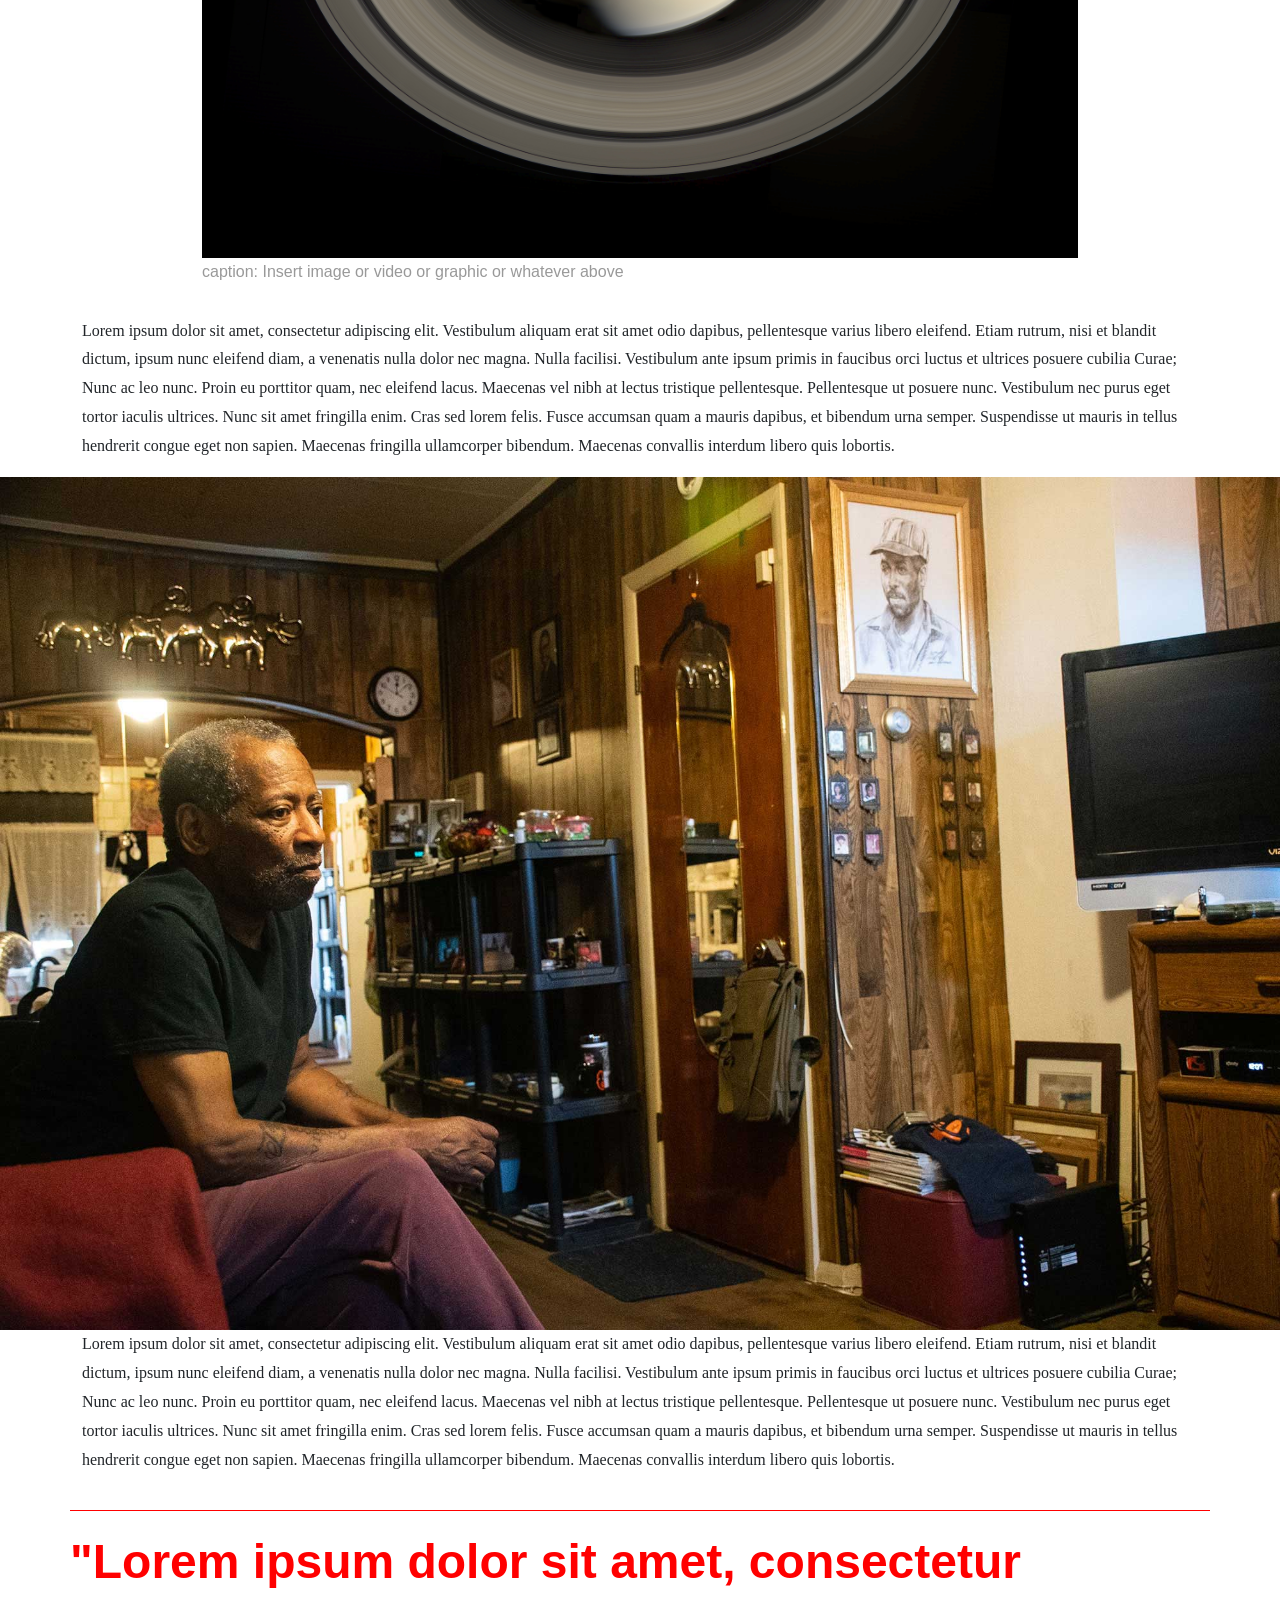
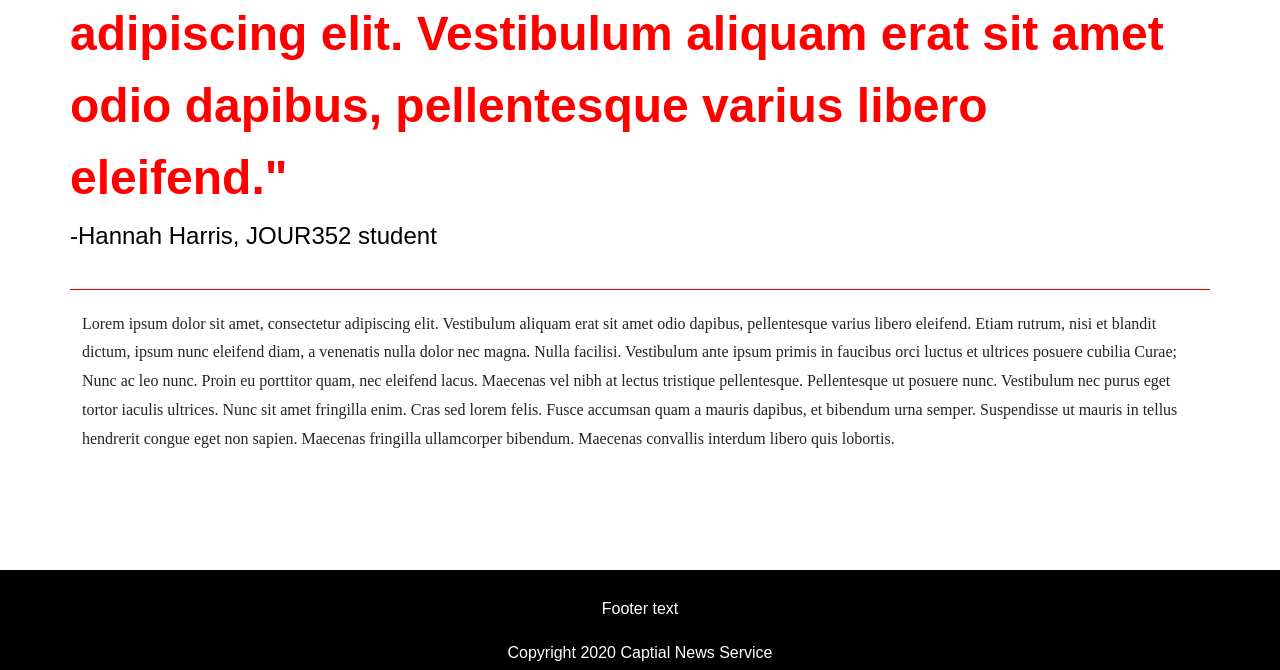
<file: coding-practice/index (2).html>
<!doctype html>

<html lang="en">
<head>
  <meta charset="utf-8">
  <meta name="viewport" content="width=device-width, initial-scale=1, shrink-to-fit=no">

  <title>Hannah Harris</title>
  <meta name="description" content="Merrill College of Journalism, UMD">
  <meta name="author" content="Adam Marton">

    <link href="https://cdn.jsdelivr.net/npm/bootstrap@5.3.3/dist/css/bootstrap.min.css" rel="stylesheet" integrity="sha384-QWTKZyjpPEjISv5WaRU9OFeRpok6YctnYmDr5pNlyT2bRjXh0JMhjY6hW+ALEwIH" crossorigin="anonymous">

    <script src="https://cdn.jsdelivr.net/npm/bootstrap@5.3.3/dist/js/bootstrap.bundle.min.js" integrity="sha384-YvpcrYf0tY3lHB60NNkmXc5s9fDVZLESaAA55NDzOxhy9GkcIdslK1eN7N6jIeHz" crossorigin="anonymous"></script>
  
   <link rel="stylesheet" href="https://cdn.jsdelivr.net/npm/bootstrap-icons@1.11.1/font/bootstrap-icons.css">
  
      <!-- Load our CSS -->
    <link rel="stylesheet" href="style.css">

  </head>
  <body>
    
    <nav class="navbar navbar-expand-lg bg-dark" data-bs-theme="dark">
      <span class="nav-logo"><span class="red">Code Red:</span> Baltimore's Climate Divide</span>
    </nav>

  <div class="hero-container">
    <img src="images/SoniaHug_StreetView.jpg" class="hero-image">
    <div class="overlay">
      <div class="hero-hed">Heat and Inequality</div>
        <div class="hero-sub"> In Baltimore, the burden of rising temps isn't shared
      </div>
    </div>

  </div>


<!-- Start container -->
<div class="container">

  <p class="text-center hed">The Headline Goes Here</p>
  <p class="text-center byline">By Byline</p>

  <!-- Start chapter -->
  <div class="row">
    <p class="chapter-head">Chapter Headline</p>

    <p>Lorem ipsum dolor sit amet, consectetur adipiscing elit. Vestibulum aliquam erat sit amet odio dapibus, pellentesque varius libero eleifend. Etiam rutrum, nisi et blandit dictum, ipsum nunc eleifend diam, a venenatis nulla dolor nec magna. Nulla facilisi. Vestibulum ante ipsum primis in faucibus orci luctus et ultrices posuere cubilia Curae; Nunc ac leo nunc. Proin eu porttitor quam, nec eleifend lacus. Maecenas vel nibh at lectus tristique pellentesque. Pellentesque ut posuere nunc. Vestibulum nec purus eget tortor iaculis ultrices. Nunc sit amet fringilla enim. Cras sed lorem felis. Fusce accumsan quam a mauris dapibus, et bibendum urna semper. Suspendisse ut mauris in tellus hendrerit congue eget non sapien. Maecenas fringilla ullamcorper bibendum. Maecenas convallis interdum libero quis lobortis.</p>

    <!-- Image video or graphic block with caption -->
    <img src="images/space2.jpg" class="stack-image">
    <p class="caption">caption: Insert image or video or graphic or whatever above</p>
    <!-- /End -->

    <p>Lorem ipsum dolor sit amet, consectetur adipiscing elit. Vestibulum aliquam erat sit amet odio dapibus, pellentesque varius libero eleifend. Etiam rutrum, nisi et blandit dictum, ipsum nunc eleifend diam, a venenatis nulla dolor nec magna. Nulla facilisi. Vestibulum ante ipsum primis in faucibus orci luctus et ultrices posuere cubilia Curae; Nunc ac leo nunc. Proin eu porttitor quam, nec eleifend lacus. Maecenas vel nibh at lectus tristique pellentesque. Pellentesque ut posuere nunc. Vestibulum nec purus eget tortor iaculis ultrices. Nunc sit amet fringilla enim. Cras sed lorem felis. Fusce accumsan quam a mauris dapibus, et bibendum urna semper. Suspendisse ut mauris in tellus hendrerit congue eget non sapien. Maecenas fringilla ullamcorper bibendum. Maecenas convallis interdum libero quis lobortis.</p>

  </div>
<!--container closed-->
  </div>
  <!-- End chapter -->

  <img src="images/SolomonSimmons.jpg" class="hero-image">

  <div class="container">
  <!-- This is a row split into three columns for use when needed -->
    <!-- Easily change columns using bootstrap grid system https://getbootstrap.com/docs/4.0/layout/grid/ -->

  <div class="row">

    
    <p>Lorem ipsum dolor sit amet, consectetur adipiscing elit. Vestibulum aliquam erat sit amet odio dapibus, pellentesque varius libero eleifend. Etiam rutrum, nisi et blandit dictum, ipsum nunc eleifend diam, a venenatis nulla dolor nec magna. Nulla facilisi. Vestibulum ante ipsum primis in faucibus orci luctus et ultrices posuere cubilia Curae; Nunc ac leo nunc. Proin eu porttitor quam, nec eleifend lacus. Maecenas vel nibh at lectus tristique pellentesque. Pellentesque ut posuere nunc. Vestibulum nec purus eget tortor iaculis ultrices. Nunc sit amet fringilla enim. Cras sed lorem felis. Fusce accumsan quam a mauris dapibus, et bibendum urna semper. Suspendisse ut mauris in tellus hendrerit congue eget non sapien. Maecenas fringilla ullamcorper bibendum. Maecenas convallis interdum libero quis lobortis.</p>

    <div class="quote">
      "Lorem ipsum dolor sit amet, consectetur adipiscing elit. Vestibulum aliquam erat sit amet odio dapibus, pellentesque varius libero eleifend."
      <p class="quote-attribution">-Hannah Harris, JOUR352 student</p>
    </div>

    <p>Lorem ipsum dolor sit amet, consectetur adipiscing elit. Vestibulum aliquam erat sit amet odio dapibus, pellentesque varius libero eleifend. Etiam rutrum, nisi et blandit dictum, ipsum nunc eleifend diam, a venenatis nulla dolor nec magna. Nulla facilisi. Vestibulum ante ipsum primis in faucibus orci luctus et ultrices posuere cubilia Curae; Nunc ac leo nunc. Proin eu porttitor quam, nec eleifend lacus. Maecenas vel nibh at lectus tristique pellentesque. Pellentesque ut posuere nunc. Vestibulum nec purus eget tortor iaculis ultrices. Nunc sit amet fringilla enim. Cras sed lorem felis. Fusce accumsan quam a mauris dapibus, et bibendum urna semper. Suspendisse ut mauris in tellus hendrerit congue eget non sapien. Maecenas fringilla ullamcorper bibendum. Maecenas convallis interdum libero quis lobortis.</p>
</div>

</div>
<!-- //End container -->


<!-- Footer -->
<div class="footer">
        <p class="text-center">Footer text</p>
        <p class="text-center">Copyright 2020 Captial News Service</p>
</div>
<!-- //End footer -->


    <!-- Optional JavaScript -->
    <!-- jQuery first, then Popper.js, then Bootstrap JS -->
    <script src="https://code.jquery.com/jquery-1.10.2.js"></script>
    <script src="https://cdnjs.cloudflare.com/ajax/libs/popper.js/1.14.0/umd/popper.min.js" integrity="sha384-cs/chFZiN24E4KMATLdqdvsezGxaGsi4hLGOzlXwp5UZB1LY//20VyM2taTB4QvJ" crossorigin="anonymous"></script>
    <script src="https://stackpath.bootstrapcdn.com/bootstrap/4.1.0/js/bootstrap.min.js" integrity="sha384-uefMccjFJAIv6A+rW+L4AHf99KvxDjWSu1z9VI8SKNVmz4sk7buKt/6v9KI65qnm" crossorigin="anonymous"></script>
  </body>
</html>
</file>
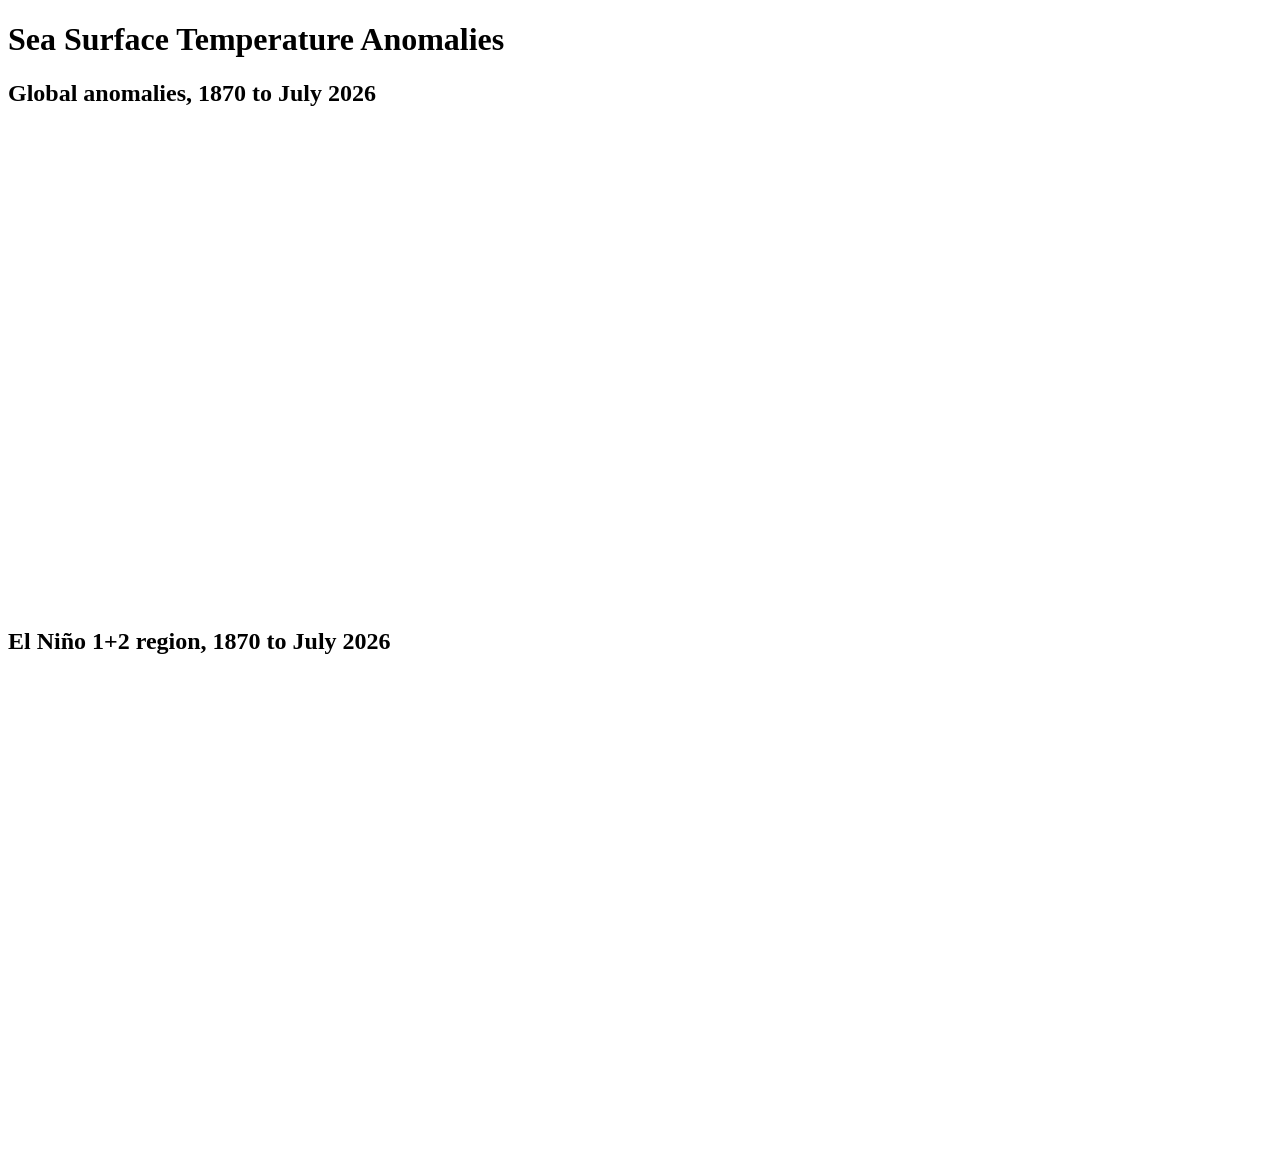
<file: data-viz/data-vis-graphs.html>
<!DOCTYPE html>
<html lang="en">
<head>
  <meta charset="UTF-8">
  <meta name="viewport" content="width=device-width, initial-scale=1">
  <title>Data Vis Graphs for Final</title>
</head>
<body>
  <h1>Sea Surface Temperature Anomalies</h1>

  <section>
    <h2>Global anomalies, 1870 to July 2026</h2>
    <iframe title="Sea Surface Temperature Anomalies by Year: Jan 1870 to Jul 2026" aria-label="Line chart" id="datawrapper-chart-ZpcWM" src="https://datawrapper.dwcdn.net/ZpcWM/1/" scrolling="no" frameborder="0" style="width: 0; min-width: 100% !important; border: none;" height="477" data-external="1"></iframe>
  </section>

  <section>
    <h2>El Niño 1+2 region, 1870 to July 2026</h2>
    <iframe title="Sea Surface Temperature Anomalies by Year, El Nino 1+2: 1870-July 2026" aria-label="Line chart" id="datawrapper-chart-9lqaf" src="https://datawrapper.dwcdn.net/9lqaf/1/" scrolling="no" frameborder="0" style="width: 0; min-width: 100% !important; border: none;" height="468" data-external="1"></iframe>
  </section>

  <script type="text/javascript">(function(){function e(){window.addEventListener(`message`,function(e){if(e.data[`datawrapper-height`]!==void 0){var t=document.querySelectorAll(`iframe`);for(var n in e.data[`datawrapper-height`])for(var r=0,i;i=t[r];r++)if(i.contentWindow===e.source){var a=e.data[`datawrapper-height`][n]+`px`;i.style.height=a}}})}e()})();</script>
</body>
</html>
</file>
<file: midterm/stylesheet.css>
#content{
    margin: 0 auto;
    width: 900px;
    text-align: center;
}

#intro{
    font-family: Helvetica, Arial, sans-serif;
    font-size: 15px;
    color: darkgreen;
}

h1{
    font-size: 30px;
    font-family:Georgia, 'Times New Roman', Times, serif;
    color: darkgreen; /* I want ALL text that isn't p text to be green because I feel like green is an appropriate color for a golfing publication */

}

#byline{
    font-size: 12px;
    color: darkgreen;
}

p{
    font-family: Helvetica, Arial, sans-serif;
    font-size: 12px; /*NO GREEN*/
}

.subhead{
    font-family: Georgia, 'Times New Roman', Times, serif;
    color: darkgreen;
    font-size: 20px;
}

img{
    width: 100%;
    height:auto;
}

#related-items{
    font-family: Helvetica, Arial, sans-serif;
    font-size: 12px;
    color: darkgreen;
}

#blockquote{
    font-size: 1.5em;
    font-style: italic;
    color: darkgreen;
    margin: 30px 0;
}
</file>
<file: resume/style.css>
BODY {
    font-family: "Courier", Arial, Helvetica, serif; /*corrected from original to serif font*/
}

#container{
    width: 100%;
    max-width: 1200px;
    margin: 0 auto;
    padding-bottom: 50px;
}


#name{
    font-size: 5em;
    text-transform: uppercase;
    text-align: center;
    border-bottom: 1px solid #33485e;
    width: 60%;
    min-width: 300px;
    margin: 0 auto;
}

.center-image{
    display: block;           /* Make the image a block element */
    margin-left: auto;        /* Auto left margin */
    margin-right: auto;       /* Auto right margin CORRECTED WITH HELP OF CLAUDE*/
}

.sectionheader{
    font-size: 1.5em;
    background: #33485e;
    color: #fff;
    text-transform: uppercase;
    font-weight: 400;
    margin-top: 20px;
    margin-bottom: 10px;
    margin-right: 0px;
    margin-left: 0px;
    width: 70%;
    min-width: 300px;
}

#title{
    color:black; /* corrected to make more readable*/
    text-transform:uppercase;
    text-align: center;
    font-size: 1.5em;
    font-weight: 600;
    margin-top: 20px;
    margin-bottom: 0px;
    margin-left: 0px;
    margin-right: 0px;
}


.organisation{
    font-size: 1.25em;
}

.date{
    margin-top: 2px;
    margin-bottom: 0px;
    margin-left: 0px;
    margin-right: 0px;
}

.description{
    margin-top: 10px;
    margin-bottom: 10px;
    margin-left: 0px;
    margin-right: 0px;
}

.menu {
    margin: 0 auto;
    padding: 0;
    text-align: center;
    width: 600px; /* or max-width, or a percentage CORRECTED WITH HELP OF CLAUDE */ 
}

#degrees{
    margin-top: 5px;
    margin-bottom: 0px;
    margin-left: 0px;
    margin-right: 0px;
}

#do{
    margin-top: 5px;
    margin-bottom: 0px;
    margin-left: 0px;
    margin-right: 0px;
}
</file>
<file: resume/final/stylesheet.css>
img{
    width: 100%;
    height:auto;
}


.montserrat-font{
  font-family: "Montserrat", sans-serif;
  font-optical-sizing: auto;
  font-weight: 400;
  font-style: normal;
}

p, li {
  font-family: 'Montserrat', Arial, sans-serif;
}

.navbar .navbar-brand,
.navbar .nav-link {
  font-family: Georgia, 'Times New Roman', Times, serif;
}

#content{
    margin: 0 auto;
    width: 900px;
    text-align: left;
}

li{
    font-family: Georgia, 'Times New Roman', Times, serif;
}

.sectionheader{
    color: navy;
    font-size: 1.5em;
    font-weight: bold;
    font-family: Georgia, 'Times New Roman', Times, serif;
    text-transform:uppercase;

}

.jobtitle{
    color: navy; 
    text-align: left;
    font-style: italic;
    font-size: 1em;
   
}

.organisation{
    font-size: 1em;
}

.date{
    margin-top: 2px;
    margin-bottom: 0px;
    margin-left: 0px;
    margin-right: 0px;
}

p{
  font-family:"Montserrat", sans-serif;
  color: black
}

.bi {
  font-size: 2rem;
  color: navy;
}
</file>
<file: frame-style.css>
#content{
    margin: 0 auto;
    width: 900px;
    text-align: left;
}

img{
    width: 100%;
    height:auto;
}

#headline{
    text-align: center;
    font-size: 50px;
}

#byline{
    text-align:center;
    font-size: 25px;
}

.container-fluid {
  margin: 0;
}
</file>
<file: coding-practice/style.css>
BODY {
  font-family: 'PT Serif', serif;
}


.container {
  text-align:center;
}

p{
  text-align:left;
  line-height:180%;
}

.navbar {
  font-family: 'Montserrat', sans-serif;

}


.hed {
  font-size:3em;
  font-family: 'Montserrat', sans-serif;
  font-weight:700;
}


.byline {
  font-size:1em;
  text-transform:uppercase;
  margin-top:-10px;
  font-family: 'Montserrat', sans-serif;

}

.chapter-head {
  font-size:2em;
  font-family: 'Montserrat', sans-serif;
  padding-top:20px;
  font-weight:700;
}

.stack-image {
  width:100%;
  max-width:900px;
  margin:0 auto;
  padding-top:30px;
  height:100%;
}

.caption {
  width:100%;
  max-width:900px;
  margin:0 auto;
  padding-bottom:30px;
  font-family: 'Montserrat', sans-serif;
  color:#999;
}

.footer {
  background: #000;
  height:100px;
  min-height: 100px;
  padding-top:25px;
  margin-top:100px;
}

.footer p {
  font-family: 'Montserrat', sans-serif;
  color: #fff
}

/*tophat*/

.nav-logo{
  color:white;
  margin: 0 auto;
  font-weight: 700;
  text-transform: uppercase;

}

.red{
  color:red;
}

/*styles for hero/splash*/

.hero-container{
  position: relative;
  text-align: center;
  color: white;
}

.hero-image{
  width:100%;
}

.overlay{
  position: absolute;
  top: 20%;
  width: 100%;
  background:#000;
  opacity: .7;
}

.hero-hed{
  font-family:'Playfair Display', serif;
  font-size: 6em;
  color: white;
  margin: 0 auto;
  padding-bottom: 10px;
}

.hero-sub{
  font-family: "montserrat", sans-serif;
  font-size: .25 em;
}

/*quote*/

.quote{
  font-family: "Montserrat", sans-serif;
  color: red;
  font-size: 3em;
  font-weight: 700;
  text-align: left;
  padding: 15px 0 15px 0;
  border-top: 1px solid red;
  border-bottom: 1px solid red;
  margin-top: 20px;
  margin-bottom: 20px;
}

.quote-attribution{
  font-size: 0.5em;
  font-weight: 100;
  font-family: "Montserrat", sans-serif;
  text-align: left;
  color: black;
}


@media(max-width:550px) {
  p {
    padding-left:20px;
    padding-right:10px;
  }

  .chapter-head {
    font-size:1.25em;
  }

  .hed {
    font-size:2em;
  }

}

  .hero-hed{
  text-size: 1.5em;
}
</file>
